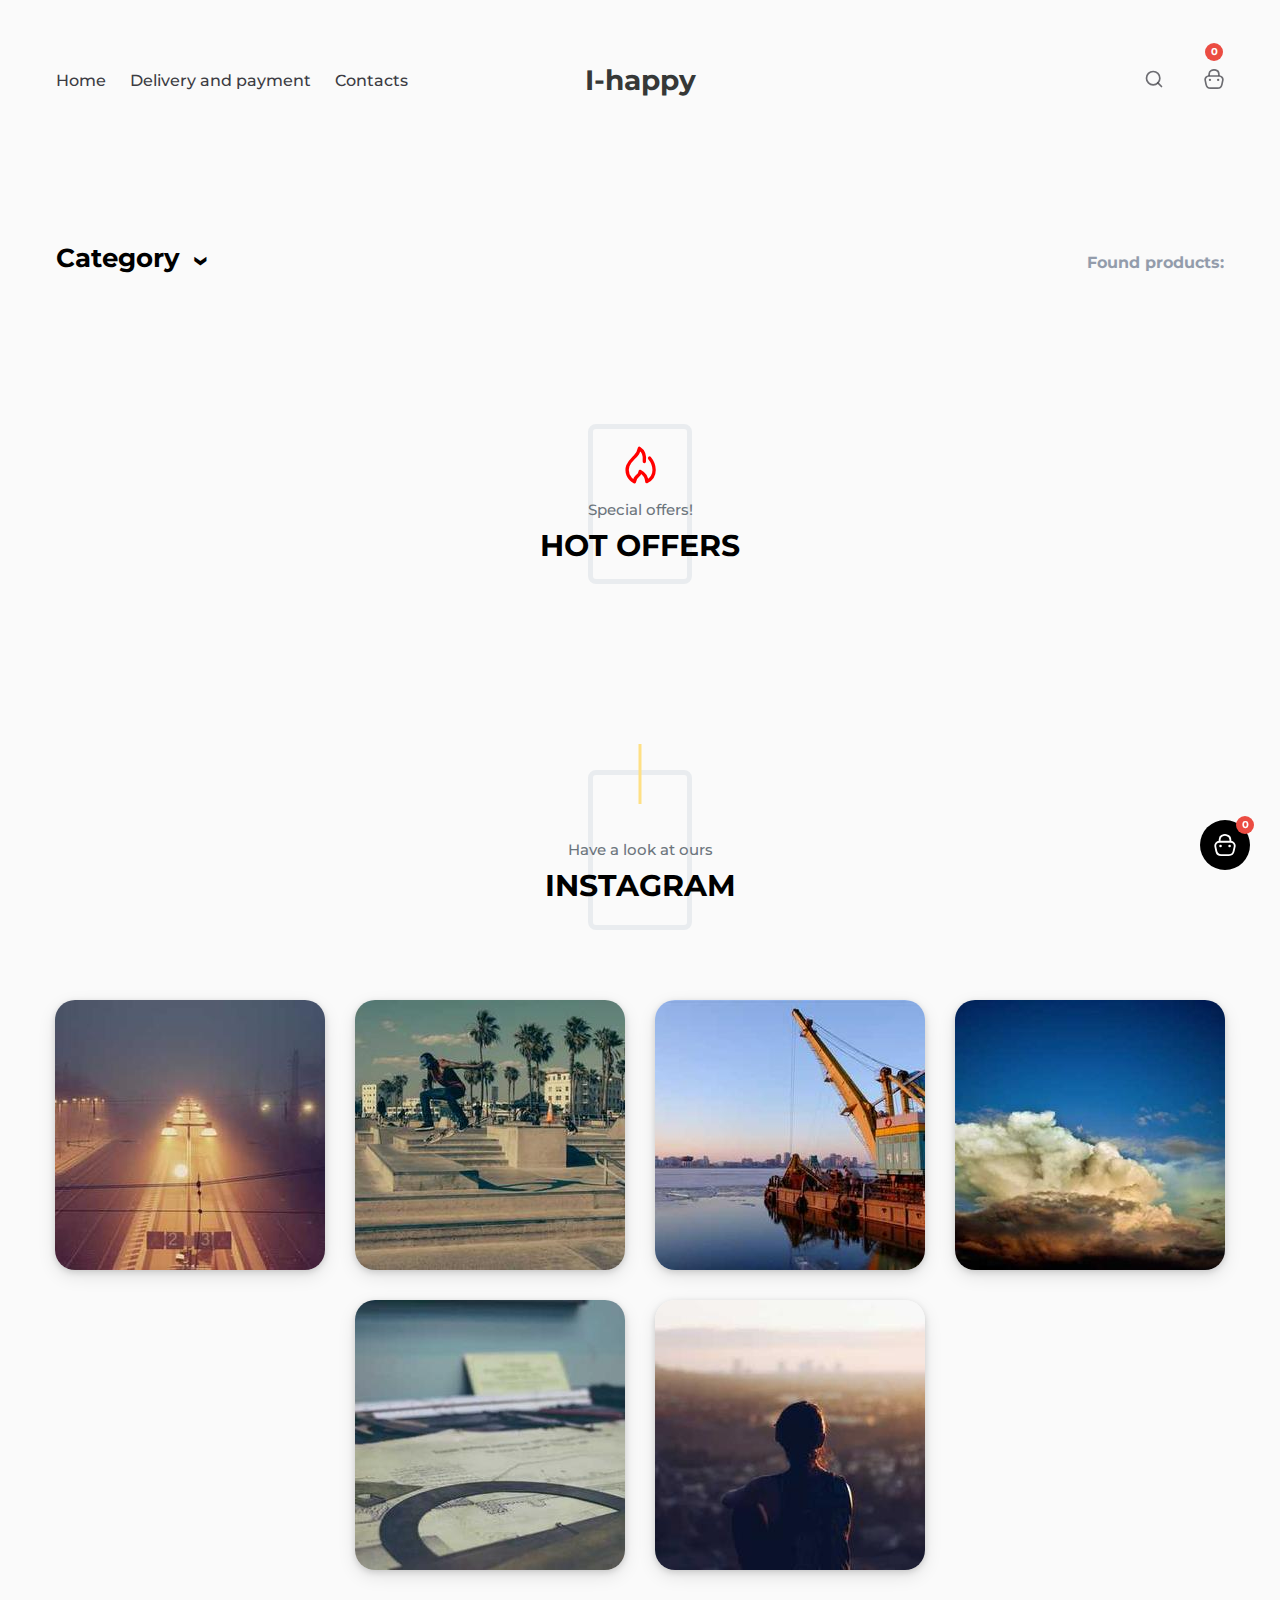
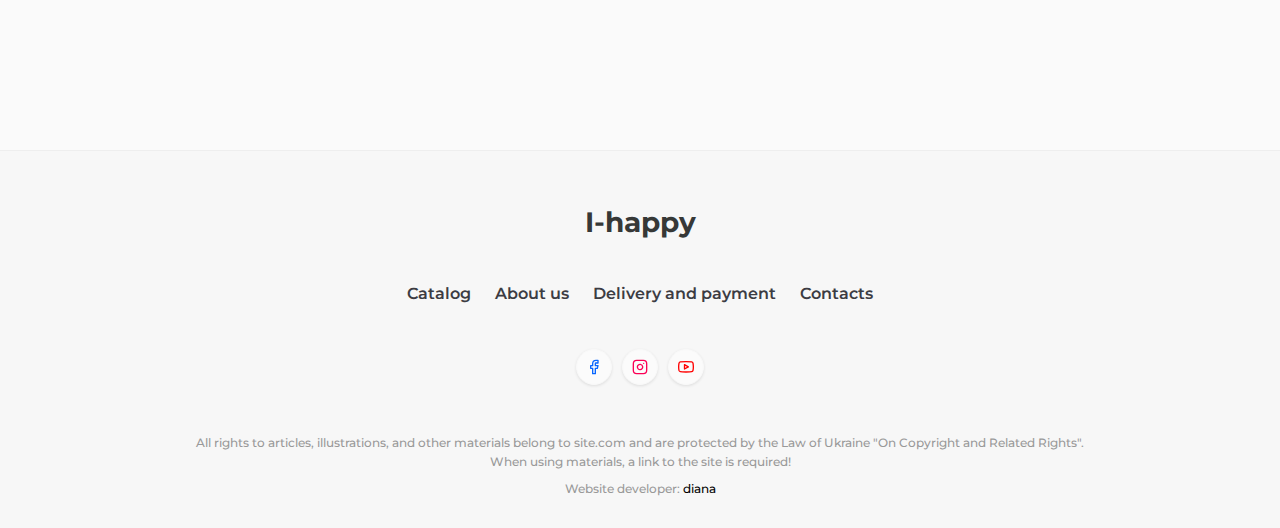
<file: index.html>
<!DOCTYPE html>
<html lang="en">

<head>
   <meta charset="UTF-8">
   <meta name="viewport" content="width=device-width, initial-scale=1.0">
   <title>Apple store</title>

   <link rel="apple-touch-icon" sizes="180x180" href="img/favicon/apple-touch-icon.png">
   <link rel="icon" type="image/png" sizes="32x32" href="img/favicon/favicon-32x32.png">
   <link rel="icon" type="image/png" sizes="16x16" href="img/favicon/favicon-16x16.png">
   <link rel="manifest" href="img/favicon/site.webmanifest">
   <link rel="shortcut icon" href="img/favicon/favicon.ico">
   <meta name="msapplication-TileColor" content="#da532c">
   <meta name="msapplication-config" content="img/favicon/browserconfig.xml">
   <meta name="theme-color" content="#ffffff">

   <link rel="stylesheet" href="css/normalize.css">
   <link rel="stylesheet" href="css/style.css">
</head>

<body>

   <svg xmlns="http://www.w3.org/2000/svg" style="display: none;">
      <symbol id="icon-cart-bag" viewBox="0 0 24 24" fill="none" stroke="currentColor" stroke-width="2"
         stroke-linecap="round" stroke-linejoin="round">
         <path
            d="M6.08,7.63l.1-1.79a4.61,4.61,0,0,1,2.52-4A6.81,6.81,0,0,1,12,1a7.28,7.28,0,0,1,2.35.38,4.84,4.84,0,0,1,3.47,4.48l.11,1.7" />
         <path
            d="M16.25,23H7.77a5.34,5.34,0,0,1-5.22-4.21L1.47,13.73A4.38,4.38,0,0,1,5.76,8.42H18.23a4.4,4.4,0,0,1,4.3,5.32l-1.08,5A5.31,5.31,0,0,1,16.25,23Z" />
         <line x1="16.99" y1="13.13" x2="17" y2="13.13" stroke-width="2.8" />
         <line x1="7.14" y1="13.13" x2="7.15" y2="13.13" stroke-width="2.8" />
      </symbol>
      <symbol id="icon-cart-add" viewBox="0 0 48 48" fill="none" stroke="currentColor" stroke-width="3.5"
         stroke-linecap="round" stroke-linejoin="round">
         <path
            d="M4.29,3.71h1a6.72,6.72,0,0,1,6.54,5.18L16.29,28a6.7,6.7,0,0,0,6.53,5.18H36.46A6.72,6.72,0,0,0,43,28l2-8.34" />
         <path d="M18.63,45.73A3.76,3.76,0,1,0,19,38.21h-.32a3.76,3.76,0,0,0,0,7.52Z" />
         <path d="M39.61,45.73a3.76,3.76,0,0,0,.32-7.52h-.32a3.76,3.76,0,0,0,0,7.52Z" />
         <path d="M35.86,14a16,16,0,0,1-6.59,6.59A15.92,15.92,0,0,1,22.68,14" stroke-width="1.6" />
         <path d="M29.26,3.71V20.5" stroke-width="1.6" />
      </symbol>
      <symbol id="icon-close" viewBox="0 0 24 24" fill="none" stroke="currentColor" stroke-width="2"
         stroke-linecap="round" stroke-linejoin="round">
         <line x1="18" y1="6" x2="6" y2="18"></line>
         <line x1="6" y1="6" x2="18" y2="18"></line>
      </symbol>
      <symbol id="icon-search" viewBox="0 0 24 24" fill="none" stroke="currentColor" stroke-width="2"
         stroke-linecap="round" stroke-linejoin="round">
         <circle cx="11" cy="11" r="8"></circle>
         <line x1="21" y1="21" x2="16.65" y2="16.65"></line>
      </symbol>
      <symbol id="icon-heart" viewBox="0 0 24 24" fill="none" stroke="currentColor" stroke-width="2"
         stroke-linecap="round" stroke-linejoin="round">
         <path
            d="M20.84 4.61a5.5 5.5 0 0 0-7.78 0L12 5.67l-1.06-1.06a5.5 5.5 0 0 0-7.78 7.78l1.06 1.06L12 21.23l7.78-7.78 1.06-1.06a5.5 5.5 0 0 0 0-7.78z">
         </path>
      </symbol>
      <symbol id="icon-facebook" viewBox="0 0 24 24" fill="none" stroke="currentColor" stroke-width="2"
         stroke-linecap="round" stroke-linejoin="round">
         <path d="M18 2h-3a5 5 0 0 0-5 5v3H7v4h3v8h4v-8h3l1-4h-4V7a1 1 0 0 1 1-1h3z"></path>
      </symbol>
      <symbol id="icon-youtube" viewBox="0 0 24 24" fill="none" stroke="currentColor" stroke-width="2"
         stroke-linecap="round" stroke-linejoin="round">
         <path
            d="M22.54 6.42a2.78 2.78 0 0 0-1.94-2C18.88 4 12 4 12 4s-6.88 0-8.6.46a2.78 2.78 0 0 0-1.94 2A29 29 0 0 0 1 11.75a29 29 0 0 0 .46 5.33A2.78 2.78 0 0 0 3.4 19c1.72.46 8.6.46 8.6.46s6.88 0 8.6-.46a2.78 2.78 0 0 0 1.94-2 29 29 0 0 0 .46-5.25 29 29 0 0 0-.46-5.33z">
         </path>
         <polygon points="9.75 15.02 15.5 11.75 9.75 8.48 9.75 15.02"></polygon>
      </symbol>
      <symbol id="icon-instagram" viewBox="0 0 24 24" fill="none" stroke="currentColor" stroke-width="2"
         stroke-linecap="round" stroke-linejoin="round">
         <rect x="2" y="2" width="20" height="20" rx="5" ry="5"></rect>
         <path d="M16 11.37A4 4 0 1 1 12.63 8 4 4 0 0 1 16 11.37z"></path>
         <line x1="17.5" y1="6.5" x2="17.51" y2="6.5"></line>
      </symbol>
      <symbol id="icon-fire" viewBox="0 0 24 24" fill="none" stroke="currentColor" stroke-width="2"
         stroke-linecap="round" stroke-linejoin="round">
         <path
            d="M14.59,9.9c.37-3-.23-6.18-2.95-7.9A8.36,8.36,0,0,1,8.9,7c-1.59,1.6-3.23,3-4.2,5.53-1.28,3.67.26,7.42,4,9.51a4.86,4.86,0,0,1,1.86-3.51,4.17,4.17,0,0,0,1.55-2.69,7.41,7.41,0,0,1,4,6.15c6.4-3.4,4.68-10.49,1.63-14.11">
         </path>
      </symbol>
   </svg>

   <div class="navigation">
      <div class="container">
         <div class="navigation__hold">
            <div class="navigation__left">
               <ul class="menu navigation__item-list">
                  <li class="menu__li navigation__item">
                     <a href="index.html" class="menu__link link-hover">Home</a>
                  </li>
                  <li class="menu__li navigation__item">
                     <a href="delivery.html" class="menu__link link-hover">Delivery and payment</a>
                  </li>
                  <li class="menu__li navigation__item">
                     <a href="contacts.html" class="menu__link link-hover">Contacts</a>
                  </li>
               </ul>
            </div>
            <div class="navigation__middle">
               <a href="index.html" class="logo">I-happy</a>
            </div>
            <div class="navigation__right">
               <ul class="navigation__item-list">
                  <li class="navigation__item">
                     <a href="search.html" class="navigation__item-link">
                        <svg class='icon icon-search'>
                           <use xlink:href='#icon-search'></use>
                        </svg>
                     </a>
                  </li>
                  <li class="navigation__item">
                     <a href="order.html" class="navigation__item-link">
                        <span class="cart-added-summ js-cart-added-summ show"></span>
                        <svg class='icon icon-cart-bag'>
                           <use xlink:href='#icon-cart-bag'></use>
                        </svg>
                     </a>
                  </li>
               </ul>
            </div>
         </div>
      </div>
   </div>

   <div class="catalog" id="catalog">
      <div class="container">
         <div class="catalog__header">
            <div class="catalog__select-category dropdown">
               <h3 class="dropdown-btn">Category</h3>
               <div class="dropdown-content" id="js-category">
               </div>
            </div>
            <h3 class="catalog__products-summ">Found products: <span id="count-products"></span></h3>
         </div>
         <div class="catalog__content js-catalog-cards" id="catalog-cards">
         </div>
      </div>
   </div>
   <div class="hot-offers">
      <div class="container">
         <h2 class="hot-offers__title title-square">
            <span class="title-square__icon"><svg class='icon icon-fire'>
                  <use xlink:href='#icon-fire'></use>
               </svg></span>
            <span class="title-square__small">Special offers!</span>
            <span class="title-square__main">Hot offers</span>
         </h2>
         <div class="hot-offers__cards js-hotoffers js-catalog-cards">
         </div>
      </div>
   </div>
   <div class="gallery">
      <div class="container-fill">
         <h2 class="gallery__title title-square">
            <span class="title-square__small">Have a look at ours</span>
            <span class="title-square__main">Instagram</span>
         </h2>
         <div class="gallery__items">
            <div class="gallery__item">
               <a href="#" class="gallery__item-hover-box">
                  <span class="gallery__item-hash-tag link-hover">#instagram-link</span>
               </a>
               <img src="img/gallery-1.jpg" alt="" class="gallery__item-img">
            </div>
            <div class="gallery__item">
               <a href="#" class="gallery__item-hover-box">
                  <span class="gallery__item-hash-tag link-hover">#instagram-link</span>
               </a>
               <img src="img/gallery-2.jpg" alt="" class="gallery__item-img">
            </div>
            <div class="gallery__item">
               <a href="#" class="gallery__item-hover-box">
                  <span class="gallery__item-hash-tag link-hover">#instagram-link</span>
               </a>
               <img src="img/gallery-3.jpg" alt="" class="gallery__item-img">
            </div>
            <div class="gallery__item">
               <a href="#" class="gallery__item-hover-box">
                  <span class="gallery__item-hash-tag link-hover">#instagram-link</span>
               </a>
               <img src="img/gallery-4.jpg" alt="" class="gallery__item-img">
            </div>
            <div class="gallery__item">
               <a href="#" class="gallery__item-hover-box">
                  <span class="gallery__item-hash-tag link-hover">#instagram-link</span>
               </a>
               <img src="img/gallery-5.jpg" alt="" class="gallery__item-img">
            </div>
            <div class="gallery__item">
               <a href="#" class="gallery__item-hover-box">
                  <span class="gallery__item-hash-tag link-hover">#instagram-link</span>
               </a>
               <img src="img/gallery-6.jpg" alt="" class="gallery__item-img">
            </div>
         </div>
      </div>
   </div>
   <div class="footer">
      <div class="container">
         <a href="index.html" class="logo">I-happy</a>
         <ul class="navbar-nav menu">
            <li class="nav-item menu__li">
               <a class="nav-link menu__link link-hover" href="index.html#catalog">Catalog</a>
            </li>
            <li class="nav-item menu__li">
               <a class="nav-link menu__link link-hover" href="about.html">About us</a>
            </li>
            <li class="nav-item menu__li">
               <a class="nav-link menu__link link-hover" href="delivery.html">Delivery and payment</a>
            </li>
            <li class="nav-item menu__li">
               <a class="nav-link menu__link link-hover" href="contacts.html">Contacts</a>
            </li>
         </ul>
         <div class="footer__social">
            <div class="social">
               <a href="https://facebook.com/" rel="nofollow" target="_blank" class="social__item facebook"><svg
                     class='icon icon-facebook'>
                     <use xlink:href='#icon-facebook'></use>
                  </svg></a>
               <a href="https://www.instagram.com/" rel="nofollow" target="_blank" class="social__item instagram"><svg
                     class='icon icon-instagram'>
                     <use xlink:href='#icon-instagram'></use>
                  </svg></a>
               <a href="https://www.youtube.com/" rel="nofollow" target="_blank" class="social__item youtube"><svg
                     class='icon icon-youtube'>
                     <use xlink:href='#icon-youtube'></use>
                  </svg></a>
            </div>
         </div>
         <p class="footer__copyright">
            <span>All rights to articles, illustrations, and other materials belong to site.com and are protected by the
               Law of Ukraine
               "On Copyright and Related Rights". <br> When using materials, a link to the site is required!</span>
            <span class="footer__developer">Website developer: <a href="#" target="_blank">diana</a></span>
         </p>
      </div>
   </div>
   <div class="cart-added-list">
      <button class="cart-added-list__btn" id="js-cart-added-btn">
         <span class="cart-added-summ js-cart-added-summ show"></span>
         <svg class='icon icon-cart-bag'>
            <use xlink:href='#icon-cart-bag'></use>
         </svg>
      </button>
      <div class="cart-added-list__item-list" id="js-cart-added-list">
         <h2 class="no-result">No products found</h2>
      </div>
   </div>


   <script src="js/script.js"></script>
</body>

</html>
</file>
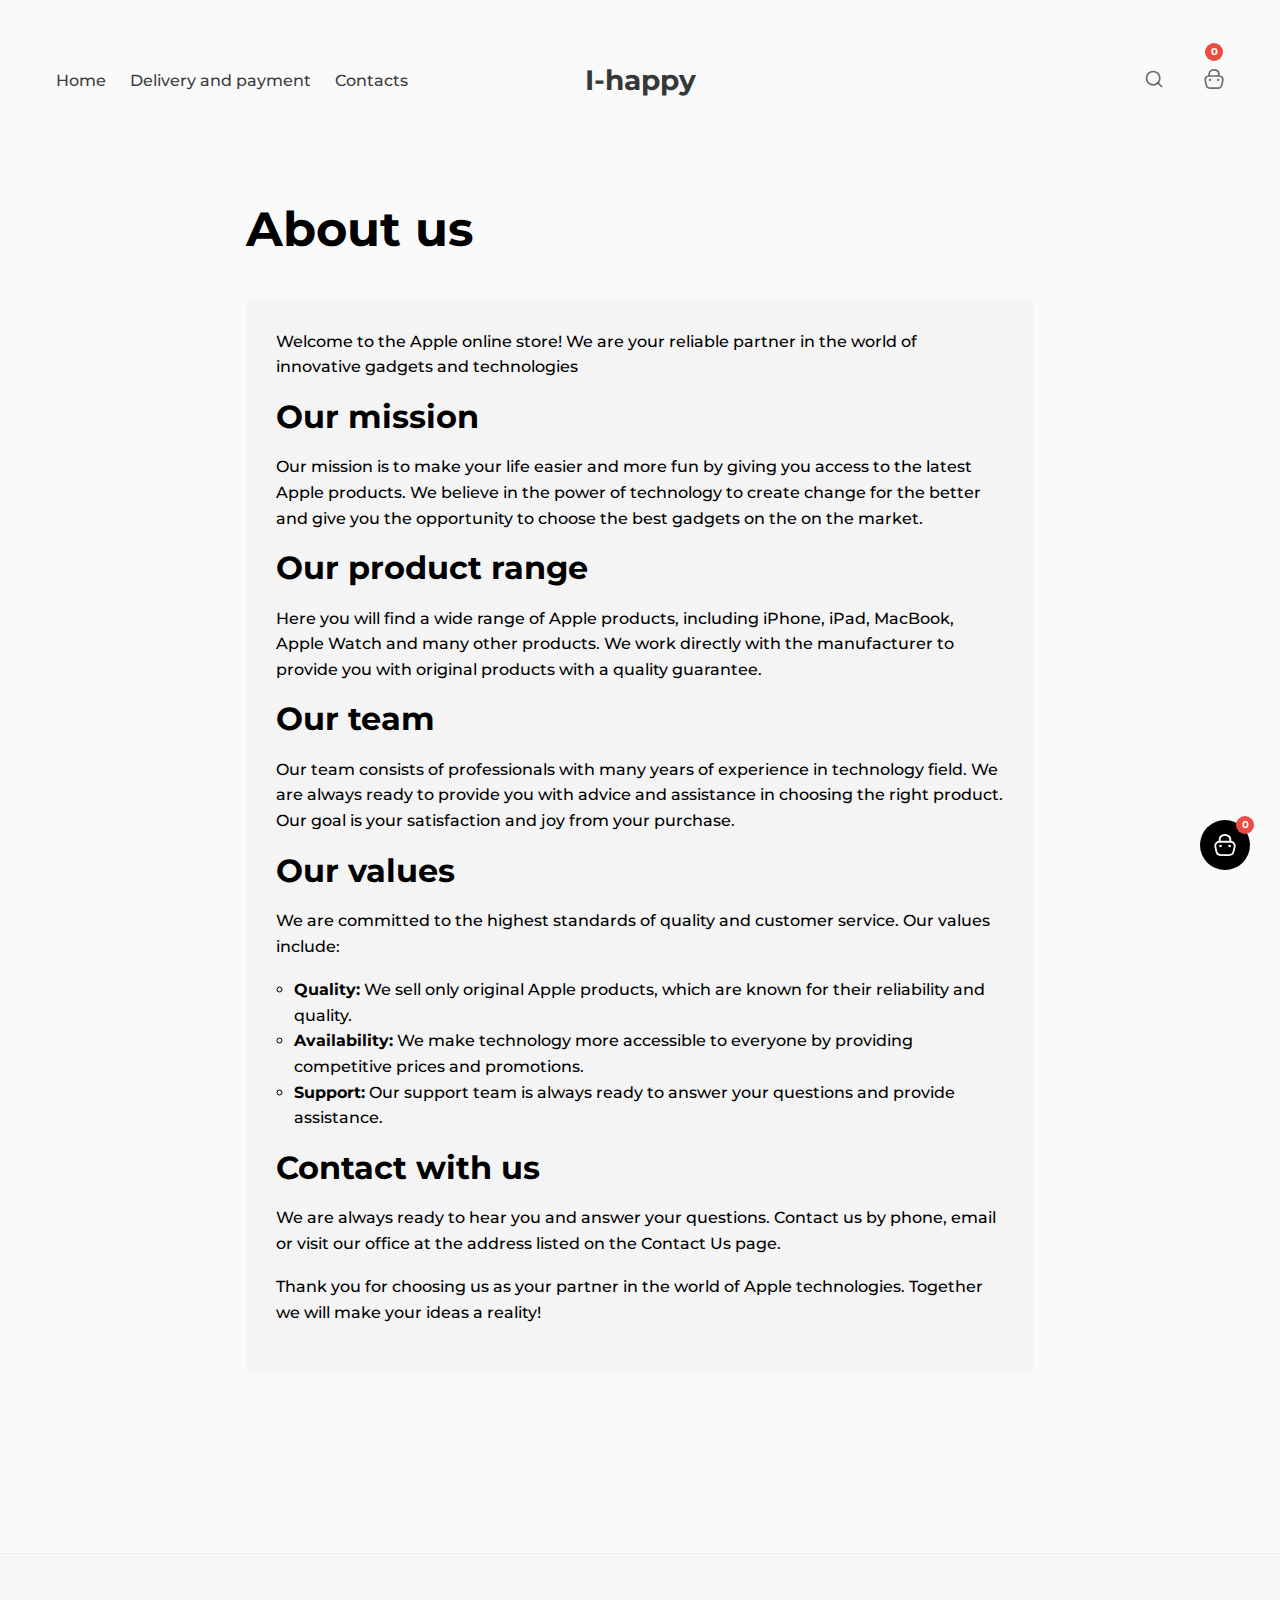
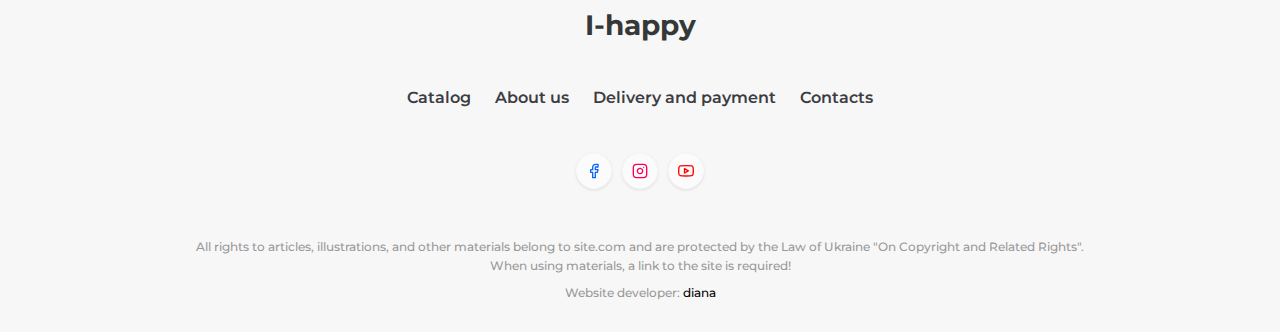
<file: about.html>
<!DOCTYPE html>
<html lang="en">

<head>
   <meta charset="UTF-8">
   <meta name="viewport" content="width=device-width, initial-scale=1.0">
   <title>Магазин техніки apple</title>

   <link rel="apple-touch-icon" sizes="180x180" href="img/favicon/apple-touch-icon.png">
   <link rel="icon" type="image/png" sizes="32x32" href="img/favicon/favicon-32x32.png">
   <link rel="icon" type="image/png" sizes="16x16" href="img/favicon/favicon-16x16.png">
   <link rel="manifest" href="img/favicon/site.webmanifest">
   <link rel="shortcut icon" href="img/favicon/favicon.ico">
   <meta name="msapplication-TileColor" content="#da532c">
   <meta name="msapplication-config" content="img/favicon/browserconfig.xml">
   <meta name="theme-color" content="#ffffff">

   <link rel="stylesheet" href="css/normalize.css">
   <link rel="stylesheet" href="css/style.css">
</head>

<body>

   <svg xmlns="http://www.w3.org/2000/svg" hidden>
      <symbol id="icon-cart-bag" viewBox="0 0 24 24" fill="none" stroke="currentColor" stroke-width="2"
         stroke-linecap="round" stroke-linejoin="round">
         <path
            d="M6.08,7.63l.1-1.79a4.61,4.61,0,0,1,2.52-4A6.81,6.81,0,0,1,12,1a7.28,7.28,0,0,1,2.35.38,4.84,4.84,0,0,1,3.47,4.48l.11,1.7" />
         <path
            d="M16.25,23H7.77a5.34,5.34,0,0,1-5.22-4.21L1.47,13.73A4.38,4.38,0,0,1,5.76,8.42H18.23a4.4,4.4,0,0,1,4.3,5.32l-1.08,5A5.31,5.31,0,0,1,16.25,23Z" />
         <line x1="16.99" y1="13.13" x2="17" y2="13.13" stroke-width="2.8" />
         <line x1="7.14" y1="13.13" x2="7.15" y2="13.13" stroke-width="2.8" />
      </symbol>
      <symbol id="icon-cart-add" viewBox="0 0 48 48" fill="none" stroke="currentColor" stroke-width="3.5"
         stroke-linecap="round" stroke-linejoin="round">
         <path
            d="M4.29,3.71h1a6.72,6.72,0,0,1,6.54,5.18L16.29,28a6.7,6.7,0,0,0,6.53,5.18H36.46A6.72,6.72,0,0,0,43,28l2-8.34" />
         <path d="M18.63,45.73A3.76,3.76,0,1,0,19,38.21h-.32a3.76,3.76,0,0,0,0,7.52Z" />
         <path d="M39.61,45.73a3.76,3.76,0,0,0,.32-7.52h-.32a3.76,3.76,0,0,0,0,7.52Z" />
         <path d="M35.86,14a16,16,0,0,1-6.59,6.59A15.92,15.92,0,0,1,22.68,14" stroke-width="1.6" />
         <path d="M29.26,3.71V20.5" stroke-width="1.6" />
      </symbol>
      <symbol id="icon-close" viewBox="0 0 24 24" fill="none" stroke="currentColor" stroke-width="2"
         stroke-linecap="round" stroke-linejoin="round">
         <line x1="18" y1="6" x2="6" y2="18"></line>
         <line x1="6" y1="6" x2="18" y2="18"></line>
      </symbol>
      <symbol id="icon-search" viewBox="0 0 24 24" fill="none" stroke="currentColor" stroke-width="2"
         stroke-linecap="round" stroke-linejoin="round">
         <circle cx="11" cy="11" r="8"></circle>
         <line x1="21" y1="21" x2="16.65" y2="16.65"></line>
      </symbol>
      <symbol id="icon-heart" viewBox="0 0 24 24" fill="none" stroke="currentColor" stroke-width="2"
         stroke-linecap="round" stroke-linejoin="round">
         <path
            d="M20.84 4.61a5.5 5.5 0 0 0-7.78 0L12 5.67l-1.06-1.06a5.5 5.5 0 0 0-7.78 7.78l1.06 1.06L12 21.23l7.78-7.78 1.06-1.06a5.5 5.5 0 0 0 0-7.78z">
         </path>
      </symbol>
      <symbol id="icon-facebook" viewBox="0 0 24 24" fill="none" stroke="currentColor" stroke-width="2"
         stroke-linecap="round" stroke-linejoin="round">
         <path d="M18 2h-3a5 5 0 0 0-5 5v3H7v4h3v8h4v-8h3l1-4h-4V7a1 1 0 0 1 1-1h3z"></path>
      </symbol>
      <symbol id="icon-youtube" viewBox="0 0 24 24" fill="none" stroke="currentColor" stroke-width="2"
         stroke-linecap="round" stroke-linejoin="round">
         <path
            d="M22.54 6.42a2.78 2.78 0 0 0-1.94-2C18.88 4 12 4 12 4s-6.88 0-8.6.46a2.78 2.78 0 0 0-1.94 2A29 29 0 0 0 1 11.75a29 29 0 0 0 .46 5.33A2.78 2.78 0 0 0 3.4 19c1.72.46 8.6.46 8.6.46s6.88 0 8.6-.46a2.78 2.78 0 0 0 1.94-2 29 29 0 0 0 .46-5.25 29 29 0 0 0-.46-5.33z">
         </path>
         <polygon points="9.75 15.02 15.5 11.75 9.75 8.48 9.75 15.02"></polygon>
      </symbol>
      <symbol id="icon-instagram" viewBox="0 0 24 24" fill="none" stroke="currentColor" stroke-width="2"
         stroke-linecap="round" stroke-linejoin="round">
         <rect x="2" y="2" width="20" height="20" rx="5" ry="5"></rect>
         <path d="M16 11.37A4 4 0 1 1 12.63 8 4 4 0 0 1 16 11.37z"></path>
         <line x1="17.5" y1="6.5" x2="17.51" y2="6.5"></line>
      </symbol>
      <symbol id="icon-fire" viewBox="0 0 24 24" fill="none" stroke="currentColor" stroke-width="2"
         stroke-linecap="round" stroke-linejoin="round">
         <path
            d="M14.59,9.9c.37-3-.23-6.18-2.95-7.9A8.36,8.36,0,0,1,8.9,7c-1.59,1.6-3.23,3-4.2,5.53-1.28,3.67.26,7.42,4,9.51a4.86,4.86,0,0,1,1.86-3.51,4.17,4.17,0,0,0,1.55-2.69,7.41,7.41,0,0,1,4,6.15c6.4-3.4,4.68-10.49,1.63-14.11">
         </path>
      </symbol>
   </svg>

   <div class="navigation">
      <div class="container">
         <div class="navigation__hold">
            <div class="navigation__left">
               <ul class="menu navigation__item-list">
                  <li class="menu__li navigation__item">
                     <a href="index.html" class="menu__link link-hover">Home</a>
                  </li>
                  <li class="menu__li navigation__item">
                     <a href="delivery.html" class="menu__link link-hover">Delivery and payment</a>
                  </li>
                  <li class="menu__li navigation__item">
                     <a href="contacts.html" class="menu__link link-hover">Contacts</a>
                  </li>
               </ul>
            </div>
            <div class="navigation__middle">
               <a href="index.html" class="logo">I-happy</a>
            </div>
            <div class="navigation__right">
               <ul class="navigation__item-list">
                  <li class="navigation__item">
                     <a href="search.html" class="navigation__item-link">
                        <svg class='icon icon-search'>
                           <use xlink:href='#icon-search'></use>
                        </svg>
                     </a>
                  </li>
                  <li class="navigation__item">
                     <a href="order.html" class="navigation__item-link">
                        <span class="cart-added-summ js-cart-added-summ show"></span>
                        <svg class='icon icon-cart-bag'>
                           <use xlink:href='#icon-cart-bag'></use>
                        </svg>
                     </a>
                  </li>
               </ul>
            </div>
         </div>
      </div>
   </div>
   <div class="article">
      <div class="container">

         <h2 class="article__title">About us</h2>

         <div class="page-content">
            <p>
               Welcome to the Apple online store! We are your reliable partner in the world of innovative gadgets and
               technologies
            </p>

            <h3>Our mission</h3>
            <p>
               Our mission is to make your life easier and more fun by giving you access to the latest Apple products.
               We believe in
               the power of technology to create change for the better and give you the opportunity to choose the best
               gadgets on the
               on the market.
            </p>

            <h3>Our product range</h3>
            <p>
               Here you will find a wide range of Apple products, including iPhone, iPad, MacBook, Apple Watch and many
               other products.
               We work directly with the manufacturer to provide you with original products with a quality guarantee.
            </p>

            <h3>Our team</h3>
            <p>
               Our team consists of professionals with many years of experience in technology field. We are always ready
               to provide you with advice and assistance in choosing the right product. Our goal is your satisfaction
               and joy from
               your purchase.
            </p>

            <h3>Our values</h3>
            <p>We are committed to the highest standards of quality and customer service. Our values include:</p>
            <ul>
               <li><strong>Quality:</strong>
                  We sell only original Apple products, which are known for their reliability and quality.
               </li>
               <li><strong>Availability:</strong>
                  We make technology more accessible to everyone by providing competitive prices and promotions.
               </li>
               <li><strong>Support:</strong>
                  Our support team is always ready to answer your questions and provide assistance.
               </li>
            </ul>

            <h3>Contact with us</h3>
            <p>
               We are always ready to hear you and answer your questions. Contact us by phone, email or visit our office
               at the address listed on the Contact Us page.
            </p>

            <p>
               Thank you for choosing us as your partner in the world of Apple technologies. Together we will make your
               ideas a reality!
            </p>
         </div>


      </div>
   </div>
   <div class="footer">
      <div class="container">
         <a href="index.html" class="logo">I-happy</a>
         <ul class="navbar-nav menu">
            <li class="nav-item menu__li">
               <a class="nav-link menu__link link-hover" href="index.html#catalog">Catalog</a>
            </li>
            <li class="nav-item menu__li">
               <a class="nav-link menu__link link-hover" href="about.html">About us</a>
            </li>
            <li class="nav-item menu__li">
               <a class="nav-link menu__link link-hover" href="delivery.html">Delivery and payment</a>
            </li>
            <li class="nav-item menu__li">
               <a class="nav-link menu__link link-hover" href="contacts.html">Contacts</a>
            </li>
         </ul>
         <div class="footer__social">
            <div class="social">
               <a href="https://facebook.com/" rel="nofollow" target="_blank" class="social__item facebook"><svg
                     class='icon icon-facebook'>
                     <use xlink:href='#icon-facebook'></use>
                  </svg></a>
               <a href="https://www.instagram.com/" rel="nofollow" target="_blank" class="social__item instagram"><svg
                     class='icon icon-instagram'>
                     <use xlink:href='#icon-instagram'></use>
                  </svg></a>
               <a href="https://www.youtube.com/" rel="nofollow" target="_blank" class="social__item youtube"><svg
                     class='icon icon-youtube'>
                     <use xlink:href='#icon-youtube'></use>
                  </svg></a>
            </div>
         </div>
         <p class="footer__copyright">
            <span>All rights to articles, illustrations, and other materials belong to site.com and are protected by the
               Law of Ukraine
               "On Copyright and Related Rights". <br> When using materials, a link to the site is required!</span>
            <span class="footer__developer">Website developer: <a href="#" target="_blank">diana</a></span>
         </p>
      </div>
   </div>
   <div class="cart-added-list">
      <button class="cart-added-list__btn" id="js-cart-added-btn">
         <span class="cart-added-summ js-cart-added-summ show"></span>
         <svg class='icon icon-cart-bag'>
            <use xlink:href='#icon-cart-bag'></use>
         </svg>
      </button>
      <div class="cart-added-list__item-list" id="js-cart-added-list">
      </div>
   </div>

   <script src="js/script.js"></script>
</body>

</html>
</file>
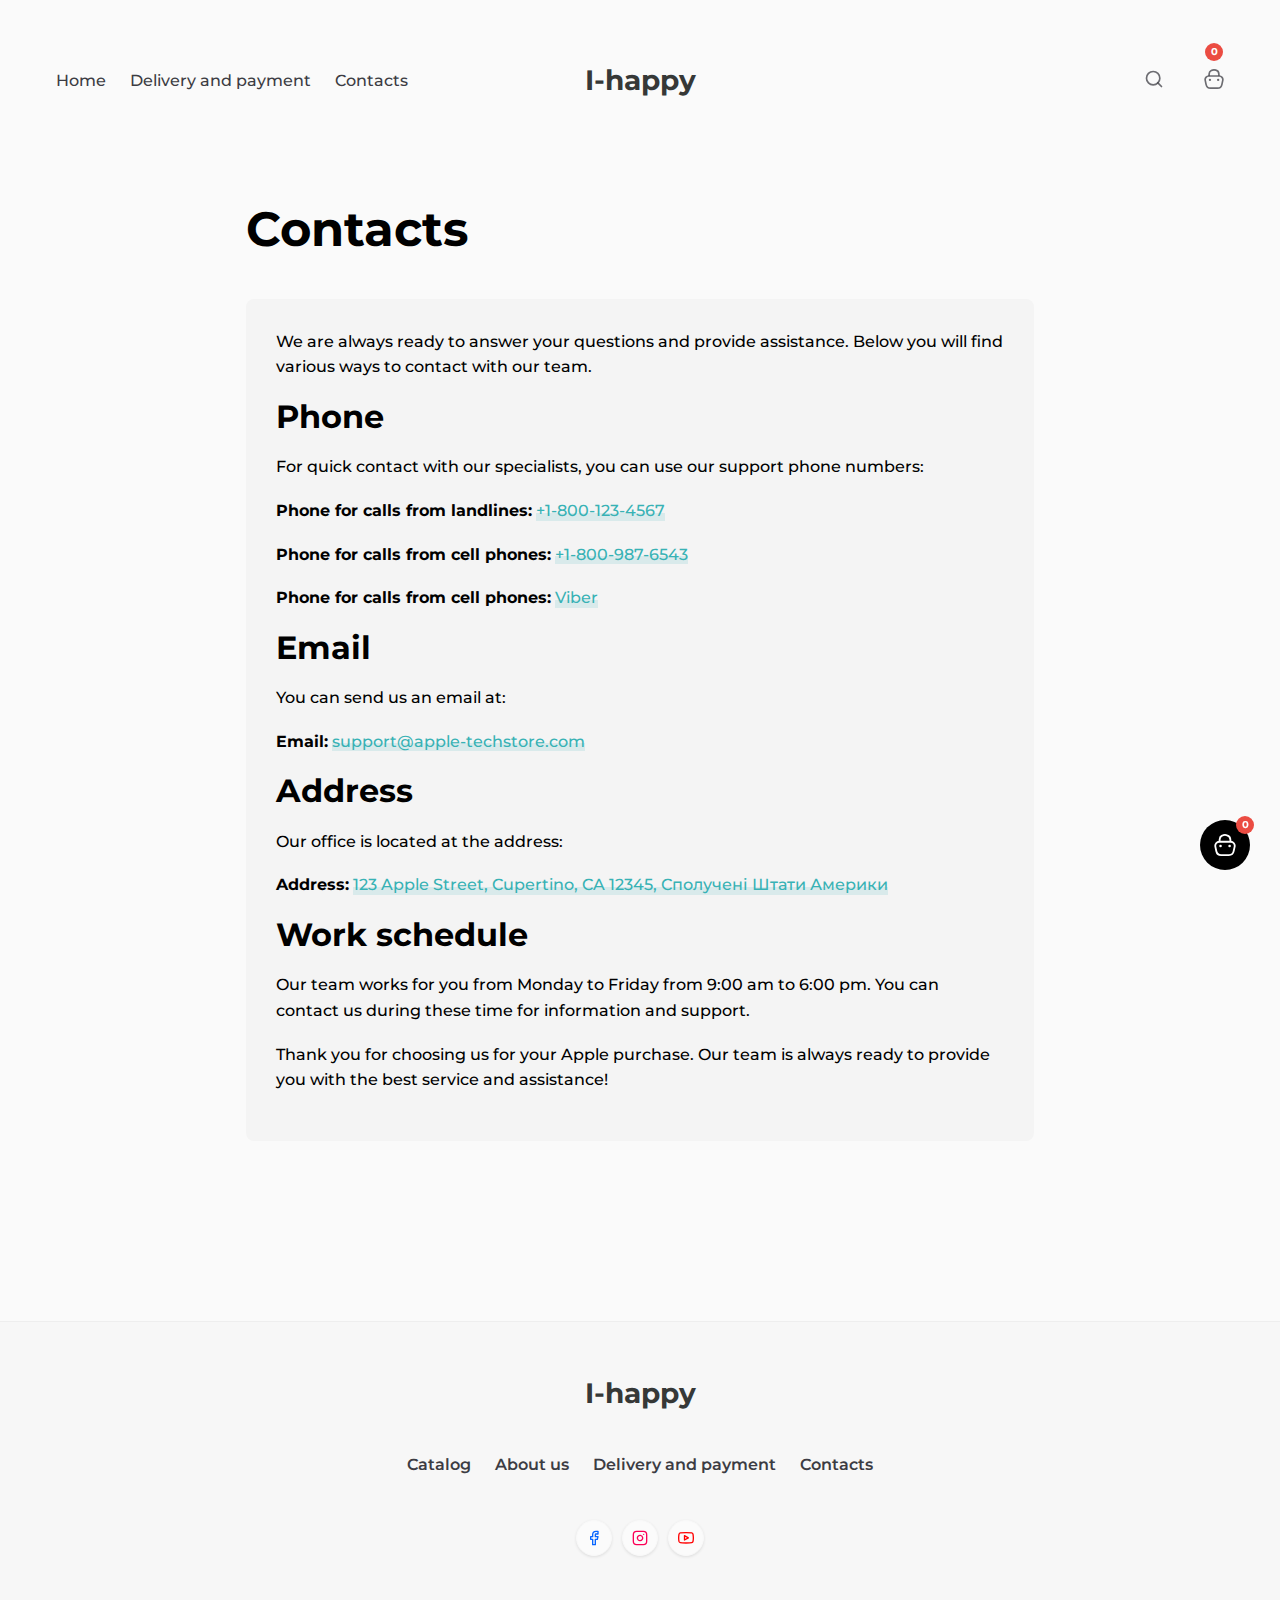
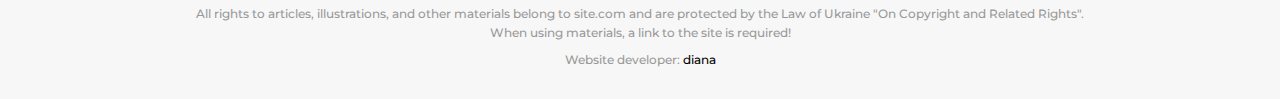
<file: contacts.html>
<!DOCTYPE html>
<html lang="en">

<head>
   <meta charset="UTF-8">
   <meta name="viewport" content="width=device-width, initial-scale=1.0">
   <title>Apple store</title>

   <link rel="apple-touch-icon" sizes="180x180" href="img/favicon/apple-touch-icon.png">
   <link rel="icon" type="image/png" sizes="32x32" href="img/favicon/favicon-32x32.png">
   <link rel="icon" type="image/png" sizes="16x16" href="img/favicon/favicon-16x16.png">
   <link rel="manifest" href="img/favicon/site.webmanifest">
   <link rel="shortcut icon" href="img/favicon/favicon.ico">
   <meta name="msapplication-TileColor" content="#da532c">
   <meta name="msapplication-config" content="img/favicon/browserconfig.xml">
   <meta name="theme-color" content="#ffffff">

   <link rel="stylesheet" href="css/normalize.css">
   <link rel="stylesheet" href="css/style.css">
</head>

<body>

   <svg xmlns="http://www.w3.org/2000/svg" hidden>
      <symbol id="icon-cart-bag" viewBox="0 0 24 24" fill="none" stroke="currentColor" stroke-width="2"
         stroke-linecap="round" stroke-linejoin="round">
         <path
            d="M6.08,7.63l.1-1.79a4.61,4.61,0,0,1,2.52-4A6.81,6.81,0,0,1,12,1a7.28,7.28,0,0,1,2.35.38,4.84,4.84,0,0,1,3.47,4.48l.11,1.7" />
         <path
            d="M16.25,23H7.77a5.34,5.34,0,0,1-5.22-4.21L1.47,13.73A4.38,4.38,0,0,1,5.76,8.42H18.23a4.4,4.4,0,0,1,4.3,5.32l-1.08,5A5.31,5.31,0,0,1,16.25,23Z" />
         <line x1="16.99" y1="13.13" x2="17" y2="13.13" stroke-width="2.8" />
         <line x1="7.14" y1="13.13" x2="7.15" y2="13.13" stroke-width="2.8" />
      </symbol>
      <symbol id="icon-cart-add" viewBox="0 0 48 48" fill="none" stroke="currentColor" stroke-width="3.5"
         stroke-linecap="round" stroke-linejoin="round">
         <path
            d="M4.29,3.71h1a6.72,6.72,0,0,1,6.54,5.18L16.29,28a6.7,6.7,0,0,0,6.53,5.18H36.46A6.72,6.72,0,0,0,43,28l2-8.34" />
         <path d="M18.63,45.73A3.76,3.76,0,1,0,19,38.21h-.32a3.76,3.76,0,0,0,0,7.52Z" />
         <path d="M39.61,45.73a3.76,3.76,0,0,0,.32-7.52h-.32a3.76,3.76,0,0,0,0,7.52Z" />
         <path d="M35.86,14a16,16,0,0,1-6.59,6.59A15.92,15.92,0,0,1,22.68,14" stroke-width="1.6" />
         <path d="M29.26,3.71V20.5" stroke-width="1.6" />
      </symbol>
      <symbol id="icon-close" viewBox="0 0 24 24" fill="none" stroke="currentColor" stroke-width="2"
         stroke-linecap="round" stroke-linejoin="round">
         <line x1="18" y1="6" x2="6" y2="18"></line>
         <line x1="6" y1="6" x2="18" y2="18"></line>
      </symbol>
      <symbol id="icon-search" viewBox="0 0 24 24" fill="none" stroke="currentColor" stroke-width="2"
         stroke-linecap="round" stroke-linejoin="round">
         <circle cx="11" cy="11" r="8"></circle>
         <line x1="21" y1="21" x2="16.65" y2="16.65"></line>
      </symbol>
      <symbol id="icon-heart" viewBox="0 0 24 24" fill="none" stroke="currentColor" stroke-width="2"
         stroke-linecap="round" stroke-linejoin="round">
         <path
            d="M20.84 4.61a5.5 5.5 0 0 0-7.78 0L12 5.67l-1.06-1.06a5.5 5.5 0 0 0-7.78 7.78l1.06 1.06L12 21.23l7.78-7.78 1.06-1.06a5.5 5.5 0 0 0 0-7.78z">
         </path>
      </symbol>
      <symbol id="icon-facebook" viewBox="0 0 24 24" fill="none" stroke="currentColor" stroke-width="2"
         stroke-linecap="round" stroke-linejoin="round">
         <path d="M18 2h-3a5 5 0 0 0-5 5v3H7v4h3v8h4v-8h3l1-4h-4V7a1 1 0 0 1 1-1h3z"></path>
      </symbol>
      <symbol id="icon-youtube" viewBox="0 0 24 24" fill="none" stroke="currentColor" stroke-width="2"
         stroke-linecap="round" stroke-linejoin="round">
         <path
            d="M22.54 6.42a2.78 2.78 0 0 0-1.94-2C18.88 4 12 4 12 4s-6.88 0-8.6.46a2.78 2.78 0 0 0-1.94 2A29 29 0 0 0 1 11.75a29 29 0 0 0 .46 5.33A2.78 2.78 0 0 0 3.4 19c1.72.46 8.6.46 8.6.46s6.88 0 8.6-.46a2.78 2.78 0 0 0 1.94-2 29 29 0 0 0 .46-5.25 29 29 0 0 0-.46-5.33z">
         </path>
         <polygon points="9.75 15.02 15.5 11.75 9.75 8.48 9.75 15.02"></polygon>
      </symbol>
      <symbol id="icon-instagram" viewBox="0 0 24 24" fill="none" stroke="currentColor" stroke-width="2"
         stroke-linecap="round" stroke-linejoin="round">
         <rect x="2" y="2" width="20" height="20" rx="5" ry="5"></rect>
         <path d="M16 11.37A4 4 0 1 1 12.63 8 4 4 0 0 1 16 11.37z"></path>
         <line x1="17.5" y1="6.5" x2="17.51" y2="6.5"></line>
      </symbol>
      <symbol id="icon-fire" viewBox="0 0 24 24" fill="none" stroke="currentColor" stroke-width="2"
         stroke-linecap="round" stroke-linejoin="round">
         <path
            d="M14.59,9.9c.37-3-.23-6.18-2.95-7.9A8.36,8.36,0,0,1,8.9,7c-1.59,1.6-3.23,3-4.2,5.53-1.28,3.67.26,7.42,4,9.51a4.86,4.86,0,0,1,1.86-3.51,4.17,4.17,0,0,0,1.55-2.69,7.41,7.41,0,0,1,4,6.15c6.4-3.4,4.68-10.49,1.63-14.11">
         </path>
      </symbol>
   </svg>

   <div class="navigation">
      <div class="container">
         <div class="navigation__hold">
            <div class="navigation__left">
               <ul class="menu navigation__item-list">
                  <li class="menu__li navigation__item">
                     <a href="index.html" class="menu__link link-hover">Home</a>
                  </li>
                  <li class="menu__li navigation__item">
                     <a href="delivery.html" class="menu__link link-hover">Delivery and payment</a>
                  </li>
                  <li class="menu__li navigation__item">
                     <a href="contacts.html" class="menu__link link-hover">Contacts</a>
                  </li>
               </ul>
            </div>
            <div class="navigation__middle">
               <a href="index.html" class="logo">I-happy</a>
            </div>
            <div class="navigation__right">
               <ul class="navigation__item-list">
                  <li class="navigation__item">
                     <a href="search.html" class="navigation__item-link">
                        <svg class='icon icon-search'>
                           <use xlink:href='#icon-search'></use>
                        </svg>
                     </a>
                  </li>
                  <li class="navigation__item">
                     <a href="order.html" class="navigation__item-link">
                        <span class="cart-added-summ js-cart-added-summ show"></span>
                        <svg class='icon icon-cart-bag'>
                           <use xlink:href='#icon-cart-bag'></use>
                        </svg>
                     </a>
                  </li>
               </ul>
            </div>
         </div>
      </div>
   </div>
   <div class="article">
      <div class="container">
         <h2 class="article__title">Contacts</h2>
         <div class="page-content">
            <p>
               We are always ready to answer your questions and provide assistance. Below you will find various ways to
               contact with our team.
            </p>
            <h3>Phone</h3>
            <p>For quick contact with our specialists, you can use our support phone numbers:</p>
            <p>
               <strong>Phone for calls from landlines:</strong>
               <a href="tel:+18001234567">+1-800-123-4567</a>
            </p>
            <p>
               <strong>Phone for calls from cell phones:</strong>
               <a href="tel:+1800987654">+1-800-987-6543</a>
            </p>
            <p>
               <strong>Phone for calls from cell phones:</strong>
               <a href="viber://chat?number=+1800987654">Viber</a>
            </p>
            <h3>Email</h3>
            <p>You can send us an email at:</p>
            <p>
               <strong>Email:</strong>
               <a href="mailto:support@apple-techstore.com">support@apple-techstore.com</a>
            </p>
            <h3>Address</h3>
            <p>Our office is located at the address:</p>
            <p>
               <strong>Address:</strong>
               <a href="https://maps.app.goo.gl/yjkfnA54JNtYFVKD8">
                  123 Apple Street, Cupertino, CA 12345, Сполучені Штати Америки
               </a>
            </p>
            <h3>Work schedule</h3>
            <p>
               Our team works for you from Monday to Friday from 9:00 am to 6:00 pm. You can contact us during these
               time for information and support.
            </p>
            <p>
               Thank you for choosing us for your Apple purchase. Our team is always ready to provide you with the best
               service and assistance!
            </p>
         </div>
      </div>
   </div>
   <div class="footer">
      <div class="container">
         <a href="index.html" class="logo">I-happy</a>
         <ul class="navbar-nav menu">
            <li class="nav-item menu__li">
               <a class="nav-link menu__link link-hover" href="index.html#catalog">Catalog</a>
            </li>
            <li class="nav-item menu__li">
               <a class="nav-link menu__link link-hover" href="about.html">About us</a>
            </li>
            <li class="nav-item menu__li">
               <a class="nav-link menu__link link-hover" href="delivery.html">Delivery and payment</a>
            </li>
            <li class="nav-item menu__li">
               <a class="nav-link menu__link link-hover" href="contacts.html">Contacts</a>
            </li>
         </ul>
         <div class="footer__social">
            <div class="social">
               <a href="https://facebook.com/" rel="nofollow" target="_blank" class="social__item facebook"><svg
                     class='icon icon-facebook'>
                     <use xlink:href='#icon-facebook'></use>
                  </svg></a>
               <a href="https://www.instagram.com/" rel="nofollow" target="_blank" class="social__item instagram"><svg
                     class='icon icon-instagram'>
                     <use xlink:href='#icon-instagram'></use>
                  </svg></a>
               <a href="https://www.youtube.com/" rel="nofollow" target="_blank" class="social__item youtube"><svg
                     class='icon icon-youtube'>
                     <use xlink:href='#icon-youtube'></use>
                  </svg></a>
            </div>
         </div>
         <p class="footer__copyright">
            <span>All rights to articles, illustrations, and other materials belong to site.com and are protected by the
               Law of Ukraine
               "On Copyright and Related Rights". <br> When using materials, a link to the site is required!</span>
            <span class="footer__developer">Website developer: <a href="#" target="_blank">diana</a></span>
         </p>
      </div>
   </div>

   <div class="cart-added-list">
      <button class="cart-added-list__btn" id="js-cart-added-btn">
         <span class="cart-added-summ js-cart-added-summ show"></span>
         <svg class='icon icon-cart-bag'>
            <use xlink:href='#icon-cart-bag'></use>
         </svg>
      </button>
      <div class="cart-added-list__item-list" id="js-cart-added-list">

      </div>
   </div>


   <script src="js/script.js"></script>
</body>

</html>
</file>
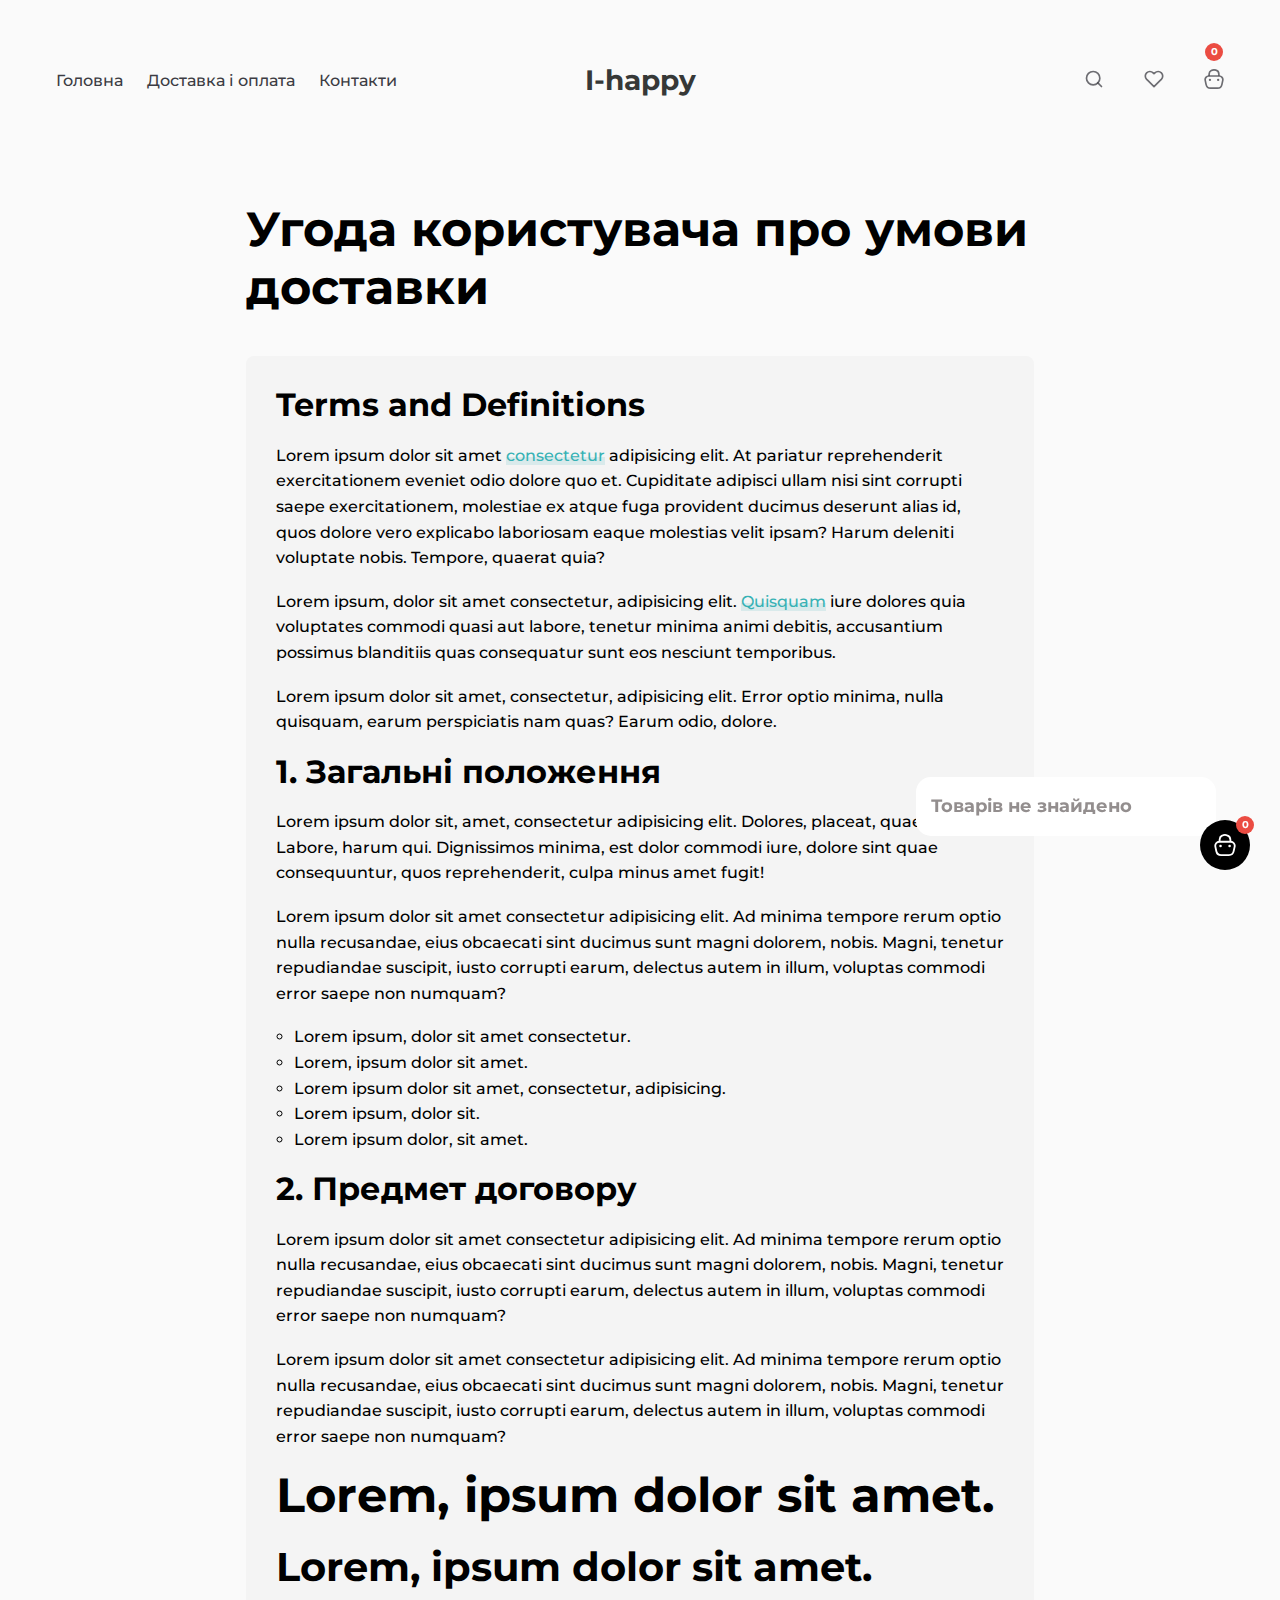
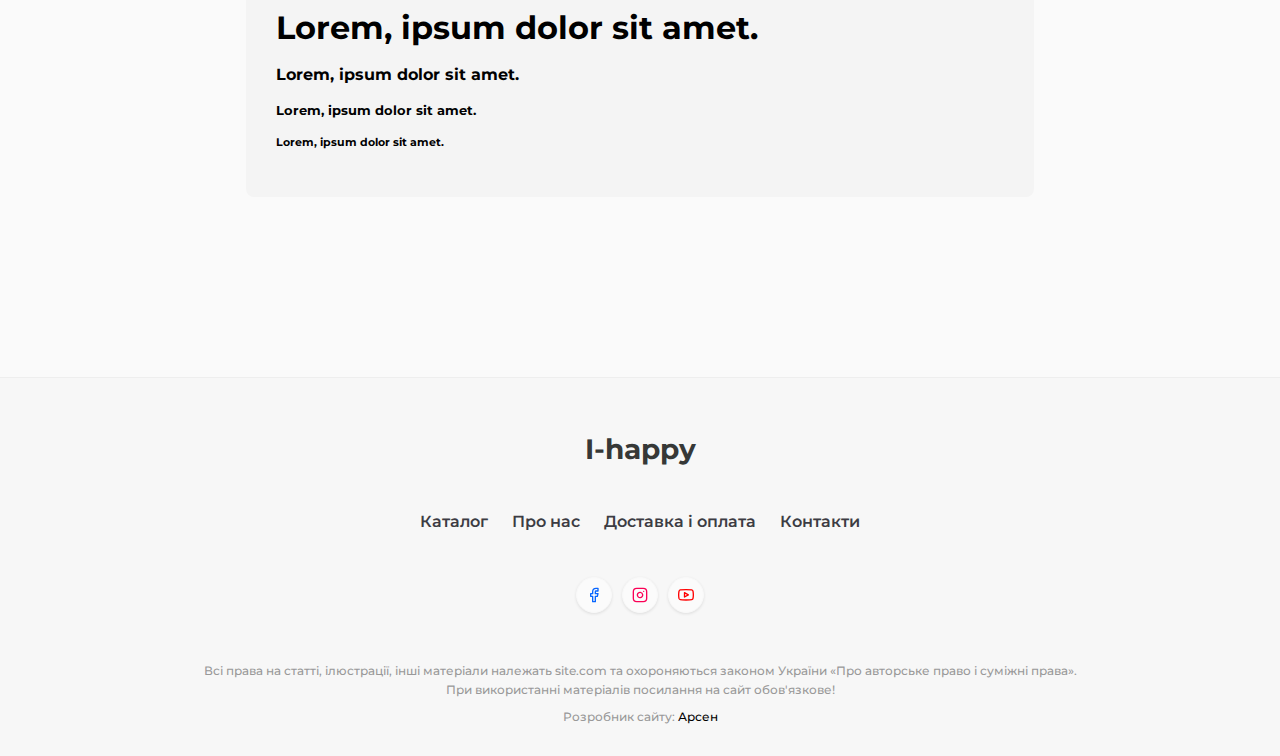
<file: delivery.html>
<!DOCTYPE html>
<html lang="en">
<head>
	<meta charset="UTF-8">
	<meta name="viewport" content="width=device-width, initial-scale=1.0">
	<title>Магазин техніки apple</title>

	<link rel="apple-touch-icon" sizes="180x180" href="img/favicon/apple-touch-icon.png">
	<link rel="icon" type="image/png" sizes="32x32" href="img/favicon/favicon-32x32.png">
	<link rel="icon" type="image/png" sizes="16x16" href="img/favicon/favicon-16x16.png">
	<link rel="manifest" href="img/favicon/site.webmanifest">
	<link rel="shortcut icon" href="img/favicon/favicon.ico">
	<meta name="msapplication-TileColor" content="#da532c">
	<meta name="msapplication-config" content="img/favicon/browserconfig.xml">
	<meta name="theme-color" content="#ffffff">

	<link rel="stylesheet" href="css/normalize.css">
	<link rel="stylesheet" href="css/style.css">
</head>
<body>
	
	<svg xmlns="http://www.w3.org/2000/svg" hidden>
		<symbol id="icon-cart-bag" viewBox="0 0 24 24" fill="none" stroke="currentColor" stroke-width="2" stroke-linecap="round" stroke-linejoin="round"><path d="M6.08,7.63l.1-1.79a4.61,4.61,0,0,1,2.52-4A6.81,6.81,0,0,1,12,1a7.28,7.28,0,0,1,2.35.38,4.84,4.84,0,0,1,3.47,4.48l.11,1.7"/><path d="M16.25,23H7.77a5.34,5.34,0,0,1-5.22-4.21L1.47,13.73A4.38,4.38,0,0,1,5.76,8.42H18.23a4.4,4.4,0,0,1,4.3,5.32l-1.08,5A5.31,5.31,0,0,1,16.25,23Z"/><line x1="16.99" y1="13.13" x2="17" y2="13.13" stroke-width="2.8"/><line x1="7.14" y1="13.13" x2="7.15" y2="13.13" stroke-width="2.8"/></symbol>
		<symbol id="icon-cart-add" viewBox="0 0 48 48" fill="none" stroke="currentColor" stroke-width="3.5" stroke-linecap="round" stroke-linejoin="round"><path d="M4.29,3.71h1a6.72,6.72,0,0,1,6.54,5.18L16.29,28a6.7,6.7,0,0,0,6.53,5.18H36.46A6.72,6.72,0,0,0,43,28l2-8.34"/><path d="M18.63,45.73A3.76,3.76,0,1,0,19,38.21h-.32a3.76,3.76,0,0,0,0,7.52Z"/><path d="M39.61,45.73a3.76,3.76,0,0,0,.32-7.52h-.32a3.76,3.76,0,0,0,0,7.52Z"/><path d="M35.86,14a16,16,0,0,1-6.59,6.59A15.92,15.92,0,0,1,22.68,14" stroke-width="1.6"/><path d="M29.26,3.71V20.5" stroke-width="1.6"/></symbol>
		<symbol id="icon-close" viewBox="0 0 24 24" fill="none" stroke="currentColor" stroke-width="2" stroke-linecap="round" stroke-linejoin="round"><line x1="18" y1="6" x2="6" y2="18"></line><line x1="6" y1="6" x2="18" y2="18"></line></symbol>
		<symbol id="icon-search" viewBox="0 0 24 24" fill="none" stroke="currentColor" stroke-width="2" stroke-linecap="round" stroke-linejoin="round"><circle cx="11" cy="11" r="8"></circle><line x1="21" y1="21" x2="16.65" y2="16.65"></line></symbol>
		<symbol id="icon-heart" viewBox="0 0 24 24" fill="none" stroke="currentColor" stroke-width="2" stroke-linecap="round" stroke-linejoin="round"><path d="M20.84 4.61a5.5 5.5 0 0 0-7.78 0L12 5.67l-1.06-1.06a5.5 5.5 0 0 0-7.78 7.78l1.06 1.06L12 21.23l7.78-7.78 1.06-1.06a5.5 5.5 0 0 0 0-7.78z"></path></symbol>
		<symbol id="icon-facebook" viewBox="0 0 24 24" fill="none" stroke="currentColor" stroke-width="2" stroke-linecap="round" stroke-linejoin="round"><path d="M18 2h-3a5 5 0 0 0-5 5v3H7v4h3v8h4v-8h3l1-4h-4V7a1 1 0 0 1 1-1h3z"></path></symbol>
		<symbol id="icon-youtube" viewBox="0 0 24 24" fill="none" stroke="currentColor" stroke-width="2" stroke-linecap="round" stroke-linejoin="round"><path d="M22.54 6.42a2.78 2.78 0 0 0-1.94-2C18.88 4 12 4 12 4s-6.88 0-8.6.46a2.78 2.78 0 0 0-1.94 2A29 29 0 0 0 1 11.75a29 29 0 0 0 .46 5.33A2.78 2.78 0 0 0 3.4 19c1.72.46 8.6.46 8.6.46s6.88 0 8.6-.46a2.78 2.78 0 0 0 1.94-2 29 29 0 0 0 .46-5.25 29 29 0 0 0-.46-5.33z"></path><polygon points="9.75 15.02 15.5 11.75 9.75 8.48 9.75 15.02"></polygon></symbol>
		<symbol id="icon-instagram" viewBox="0 0 24 24" fill="none" stroke="currentColor" stroke-width="2" stroke-linecap="round" stroke-linejoin="round"><rect x="2" y="2" width="20" height="20" rx="5" ry="5"></rect><path d="M16 11.37A4 4 0 1 1 12.63 8 4 4 0 0 1 16 11.37z"></path><line x1="17.5" y1="6.5" x2="17.51" y2="6.5"></line></symbol>
		<symbol id="icon-fire" viewBox="0 0 24 24" fill="none" stroke="currentColor" stroke-width="2" stroke-linecap="round" stroke-linejoin="round"><path d="M14.59,9.9c.37-3-.23-6.18-2.95-7.9A8.36,8.36,0,0,1,8.9,7c-1.59,1.6-3.23,3-4.2,5.53-1.28,3.67.26,7.42,4,9.51a4.86,4.86,0,0,1,1.86-3.51,4.17,4.17,0,0,0,1.55-2.69,7.41,7.41,0,0,1,4,6.15c6.4-3.4,4.68-10.49,1.63-14.11"></path></symbol>
	</svg>
	
	<div class="navigation">
		<div class="container">
			<div class="navigation__hold">
				<div class="navigation__left">
					<ul class="menu navigation__item-list">
						<li class="menu__li navigation__item">
							<a href="index.html" class="menu__link link-hover">Головна</a>
						</li>
						<li class="menu__li navigation__item">
							<a href="delivery.html" class="menu__link link-hover">Доставка і оплата</a>
						</li>
						<li class="menu__li navigation__item">
							<a href="contacts.html" class="menu__link link-hover">Контакти</a>
						</li>
					</ul>
				</div>
				<div class="navigation__middle">
					<a href="index.html" class="logo">I-happy</a>
				</div>
				<div class="navigation__right">
					<ul class="navigation__item-list">
						<li class="navigation__item">
							<a href="delivery.html" class="navigation__item-link">
								<svg class='icon icon-search'><use xlink:href='#icon-search'></use></svg>
							</a>
						</li>
						<li class="navigation__item">
							<a href="delivery.html" class="navigation__item-link">
								<svg class='icon icon-heart'><use xlink:href='#icon-heart'></use></svg>
							</a>
						</li>
						<li class="navigation__item">
							<a href="delivery.html" class="navigation__item-link">
								<span class="cart-added-summ js-cart-added-summ show">2</span>
								<svg class='icon icon-cart-bag'><use xlink:href='#icon-cart-bag'></use></svg>
							</a>
						</li>
					</ul>
				</div>
			</div>
		</div>        
	</div>
	



	<div class="article">
		<div class="container">

			<h2 class="article__title">Угода користувача про умови доставки</h2>

			<div class="page-content">
				<h3>Terms and Definitions</h3>
				<p>Lorem ipsum dolor sit amet <a href="#">consectetur</a> adipisicing elit. At pariatur reprehenderit exercitationem eveniet odio dolore quo et. Cupiditate adipisci ullam nisi sint corrupti saepe exercitationem, molestiae ex atque fuga provident ducimus deserunt alias id, quos dolore vero explicabo laboriosam eaque molestias velit ipsam? Harum deleniti voluptate nobis. Tempore, quaerat quia?</p>
				<p>Lorem ipsum, dolor sit amet consectetur, adipisicing elit. <a href="#">Quisquam</a> iure dolores quia voluptates commodi quasi aut labore, tenetur minima animi debitis, accusantium possimus blanditiis quas consequatur sunt eos nesciunt temporibus.</p>
				<p>Lorem ipsum dolor sit amet, consectetur, adipisicing elit. Error optio minima, nulla quisquam, earum perspiciatis nam quas? Earum odio, dolore.</p>
				<h3>1. Загальні положення</h3>
				<p>Lorem ipsum dolor sit, amet, consectetur adipisicing elit. Dolores, placeat, quaerat. Labore, harum qui. Dignissimos minima, est dolor commodi iure, dolore sint quae consequuntur, quos reprehenderit, culpa minus amet fugit!</p>
				<p>Lorem ipsum dolor sit amet consectetur adipisicing elit. Ad minima tempore rerum optio nulla recusandae, eius obcaecati sint ducimus sunt magni dolorem, nobis. Magni, tenetur repudiandae suscipit, iusto corrupti earum, delectus autem in illum, voluptas commodi error saepe non numquam?</p>
				<ul>
					<li>Lorem ipsum, dolor sit amet consectetur.</li>
					<li>Lorem, ipsum dolor sit amet.</li>
					<li>Lorem ipsum dolor sit amet, consectetur, adipisicing.</li>
					<li>Lorem ipsum, dolor sit.</li>
					<li>Lorem ipsum dolor, sit amet.</li>
				</ul>
				<h3>2. Предмет договору</h3>
				<p>Lorem ipsum dolor sit amet consectetur adipisicing elit. Ad minima tempore rerum optio nulla recusandae, eius obcaecati sint ducimus sunt magni dolorem, nobis. Magni, tenetur repudiandae suscipit, iusto corrupti earum, delectus autem in illum, voluptas commodi error saepe non numquam?</p>
				<p>Lorem ipsum dolor sit amet consectetur adipisicing elit. Ad minima tempore rerum optio nulla recusandae, eius obcaecati sint ducimus sunt magni dolorem, nobis. Magni, tenetur repudiandae suscipit, iusto corrupti earum, delectus autem in illum, voluptas commodi error saepe non numquam?</p>
				<h1>Lorem, ipsum dolor sit amet.</h1>
				<h2>Lorem, ipsum dolor sit amet.</h2>
				<h3>Lorem, ipsum dolor sit amet.</h3>
				<h4>Lorem, ipsum dolor sit amet.</h4>
				<h5>Lorem, ipsum dolor sit amet.</h5>
				<h6>Lorem, ipsum dolor sit amet.</h6>
			</div>
		</div>
	</div>

	
	

	<div class="footer">
		<div class="container">
			<a href="index.html" class="logo">I-happy</a>

			<ul class="navbar-nav menu">
				<li class="nav-item menu__li">
					<a class="nav-link menu__link link-hover" href="index.html#catalog">Каталог</a>
				</li>
				<li class="nav-item menu__li">
					<a class="nav-link menu__link link-hover" href="about.html">Про нас</a>
				</li>
				<li class="nav-item menu__li">
					<a class="nav-link menu__link link-hover" href="delivery.html">Доставка і оплата</a>
				</li>
				<li class="nav-item menu__li">
					<a class="nav-link menu__link link-hover" href="contacts.html">Контакти</a>
				</li>
			</ul>
	
			<div class="footer__social">
				<div class="social">
					<a href="#" rel="nofollow" target="_blank"class="social__item facebook"><svg class='icon icon-facebook'><use xlink:href='#icon-facebook'></use></svg></a>
					<a href="#" rel="nofollow" target="_blank"class="social__item instagram"><svg class='icon icon-instagram'><use xlink:href='#icon-instagram'></use></svg></a>
					<a href="#" rel="nofollow" target="_blank"class="social__item youtube"><svg class='icon icon-youtube'><use xlink:href='#icon-youtube'></use></svg></a>
				</div>
			</div>
	
			<p class="footer__copyright">
				<span>Всі права на статті, ілюстрації, інші матеріали належать site.com та охороняються законом України «Про авторське право і суміжні права».<br>При використанні матеріалів посилання на сайт обов'язкове!</span>
				<span class="footer__developer">Розробник сайту: <a href="#" target="_blank">Арсен</a></span>
			</p>
		</div>
	</div>


	
	
	
	<div class="cart-added-list">
		<button class="cart-added-list__btn" id="js-cart-added-btn">
			<span class="cart-added-summ js-cart-added-summ show">2</span>
			<svg class='icon icon-cart-bag'><use xlink:href='#icon-cart-bag'></use></svg>
		</button>
		<div class="cart-added-list__item-list show" id="js-cart-added-list">
		
			<div class="cart-added-list__item">
				<button class="cart-added-list__item-btn-delete btn-light"><svg class='icon icon-close'><use xlink:href='#icon-close'></use></svg></button>
				<img src="https://picsum.photos/200/300" alt="" class="cart-added-list__item-img">
				<p class="cart-added-list__item-text-hold">
					<a href="#" class="cart-added-list__item-title-link">Назва товару</a>
					<span class="cart-added-list__item-meta-list">
						<span class="cart-added-list__item-meta">Ціна: 6 999 грн</span>
					</span>
				</p>
				<input type="text" class="cart-added-list__item-count" placeholder="0" value="1">
				<button class="cart-added-list__item-btn-plus btn-light"></button>
				<button class="cart-added-list__item-btn-minus btn-light"></button>
			</div>
		
			
		</div>
	</div>


	<script src="js/script.js"></script>
</body>
</html>
</file>
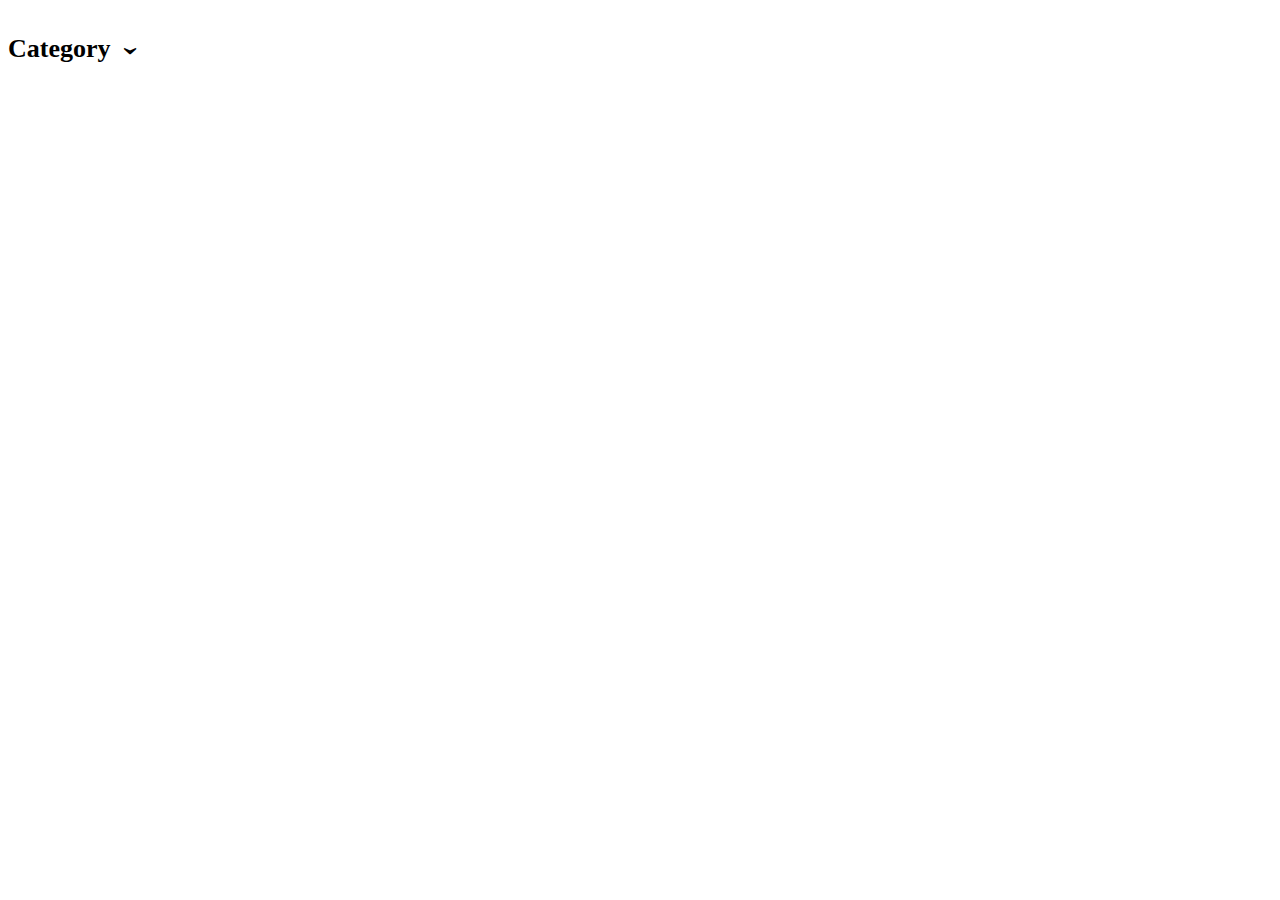
<file: dropdown.html>
<!DOCTYPE html>
<html lang="en">

<head>
   <meta charset="UTF-8">
   <meta name="viewport" content="width=device-width, initial-scale=1.0">
   <title>Document</title>
</head>

<body>


   <style>
      .dropdown {
         --btn-h: 50px;
         position: relative;
         display: inline-flex;
      }

      .dropdown-btn {
         color: #000;
         padding: 0 0;
         border: none;
         cursor: pointer;
         position: relative;
         z-index: 2;
         min-height: var(--btn-h);
         padding-right: 28px;
         display: flex;
         align-items: flex-start;
         font-size: 26px;
      }

      .dropdown-btn::after {
         content: '\203A';
         position: absolute;
         top: -1px;
         right: 0;
         transform: rotate(90deg);
         font-size: 120%;
      }

      .dropdown-content {
         opacity: 0;
         transform: scale(0);
         transition: 0.25s;
         padding: 16px 14px;
         position: absolute;
         top: 58px;
         left: -6px;
         background-color: #ffffff;
         min-width: 160px;
         z-index: 1;
         box-shadow: 0 5px 22px 0 rgba(208, 219, 229, .62), 0 2px 3px 0 rgba(107, 132, 160, .18), 0 5px 5px 0 rgba(237, 239, 242, .36);
         border-radius: 15px;
      }

      .dropdown-content.show {
         opacity: 1;
         transform: scale(100%);
      }

      .dropdown-content .dropdown-item {
         display: block;
         padding: 8px 16px;
         text-decoration: none;
         color: #6C798E;
         transition: 0.3s;
         font-weight: 600;
         font-size: 14px;
         min-width: 200px;
         border-radius: 10px;
      }

      .dropdown-content .dropdown-item:hover {
         background-color: #EBF1FC;
         color: var(--pr);
      }
   </style>

   <div class="catalog__select-category dropdown">
      <h3 class="dropdown-btn">Category</h3>
      <div class="dropdown-content" id="js-category">
         <a href="#" class="dropdown-item">Reset selection</a>
         <a href="1" class="dropdown-item">iphone</a>
         <a href="2" class="dropdown-item">MacBook</a>
         <a href="3" class="dropdown-item">Apple watch</a>
         <a href="4" class="dropdown-item">iPad</a>
         <a href="5" class="dropdown-item">Airpods</a>
         <a href="6" class="dropdown-item">Accessories</a>
      </div>
   </div>

   <script>
      const btn = document.querySelector('.dropdown-btn');
      const content = document.querySelector('.dropdown-content');

      btn.onclick = () => content.classList.toggle('show');
   </script>



</body>

</html>
</file>
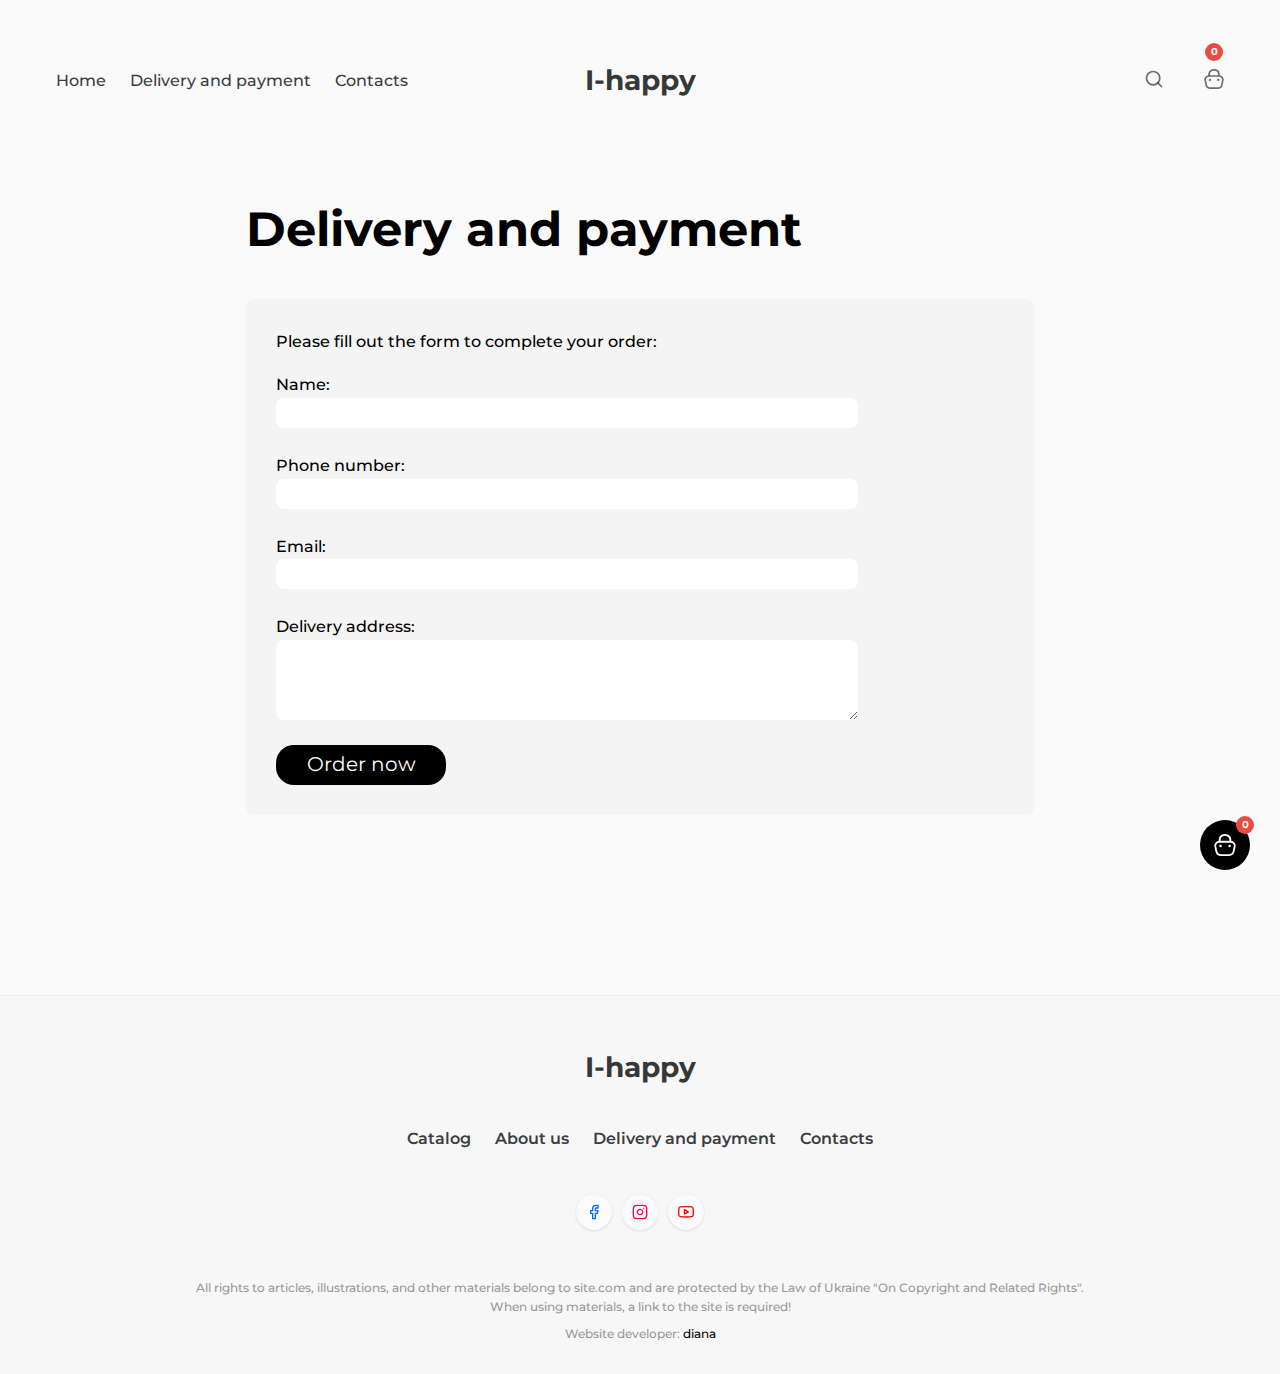
<file: order.html>
<!DOCTYPE html>
<html lang="en">

<head>
   <meta charset="UTF-8">
   <meta name="viewport" content="width=device-width, initial-scale=1.0">
   <title>Apple store</title>

   <link rel="apple-touch-icon" sizes="180x180" href="img/favicon/apple-touch-icon.png">
   <link rel="icon" type="image/png" sizes="32x32" href="img/favicon/favicon-32x32.png">
   <link rel="icon" type="image/png" sizes="16x16" href="img/favicon/favicon-16x16.png">
   <link rel="manifest" href="img/favicon/site.webmanifest">
   <link rel="shortcut icon" href="img/favicon/favicon.ico">
   <meta name="msapplication-TileColor" content="#da532c">
   <meta name="msapplication-config" content="img/favicon/browserconfig.xml">
   <meta name="theme-color" content="#ffffff">

   <link rel="stylesheet" href="css/normalize.css">
   <link rel="stylesheet" href="css/style.css">
</head>

<body>

   <svg xmlns="http://www.w3.org/2000/svg" hidden>
      <symbol id="icon-cart-bag" viewBox="0 0 24 24" fill="none" stroke="currentColor" stroke-width="2"
         stroke-linecap="round" stroke-linejoin="round">
         <path
            d="M6.08,7.63l.1-1.79a4.61,4.61,0,0,1,2.52-4A6.81,6.81,0,0,1,12,1a7.28,7.28,0,0,1,2.35.38,4.84,4.84,0,0,1,3.47,4.48l.11,1.7" />
         <path
            d="M16.25,23H7.77a5.34,5.34,0,0,1-5.22-4.21L1.47,13.73A4.38,4.38,0,0,1,5.76,8.42H18.23a4.4,4.4,0,0,1,4.3,5.32l-1.08,5A5.31,5.31,0,0,1,16.25,23Z" />
         <line x1="16.99" y1="13.13" x2="17" y2="13.13" stroke-width="2.8" />
         <line x1="7.14" y1="13.13" x2="7.15" y2="13.13" stroke-width="2.8" />
      </symbol>
      <symbol id="icon-cart-add" viewBox="0 0 48 48" fill="none" stroke="currentColor" stroke-width="3.5"
         stroke-linecap="round" stroke-linejoin="round">
         <path
            d="M4.29,3.71h1a6.72,6.72,0,0,1,6.54,5.18L16.29,28a6.7,6.7,0,0,0,6.53,5.18H36.46A6.72,6.72,0,0,0,43,28l2-8.34" />
         <path d="M18.63,45.73A3.76,3.76,0,1,0,19,38.21h-.32a3.76,3.76,0,0,0,0,7.52Z" />
         <path d="M39.61,45.73a3.76,3.76,0,0,0,.32-7.52h-.32a3.76,3.76,0,0,0,0,7.52Z" />
         <path d="M35.86,14a16,16,0,0,1-6.59,6.59A15.92,15.92,0,0,1,22.68,14" stroke-width="1.6" />
         <path d="M29.26,3.71V20.5" stroke-width="1.6" />
      </symbol>
      <symbol id="icon-close" viewBox="0 0 24 24" fill="none" stroke="currentColor" stroke-width="2"
         stroke-linecap="round" stroke-linejoin="round">
         <line x1="18" y1="6" x2="6" y2="18"></line>
         <line x1="6" y1="6" x2="18" y2="18"></line>
      </symbol>
      <symbol id="icon-search" viewBox="0 0 24 24" fill="none" stroke="currentColor" stroke-width="2"
         stroke-linecap="round" stroke-linejoin="round">
         <circle cx="11" cy="11" r="8"></circle>
         <line x1="21" y1="21" x2="16.65" y2="16.65"></line>
      </symbol>
      <symbol id="icon-heart" viewBox="0 0 24 24" fill="none" stroke="currentColor" stroke-width="2"
         stroke-linecap="round" stroke-linejoin="round">
         <path
            d="M20.84 4.61a5.5 5.5 0 0 0-7.78 0L12 5.67l-1.06-1.06a5.5 5.5 0 0 0-7.78 7.78l1.06 1.06L12 21.23l7.78-7.78 1.06-1.06a5.5 5.5 0 0 0 0-7.78z">
         </path>
      </symbol>
      <symbol id="icon-facebook" viewBox="0 0 24 24" fill="none" stroke="currentColor" stroke-width="2"
         stroke-linecap="round" stroke-linejoin="round">
         <path d="M18 2h-3a5 5 0 0 0-5 5v3H7v4h3v8h4v-8h3l1-4h-4V7a1 1 0 0 1 1-1h3z"></path>
      </symbol>
      <symbol id="icon-youtube" viewBox="0 0 24 24" fill="none" stroke="currentColor" stroke-width="2"
         stroke-linecap="round" stroke-linejoin="round">
         <path
            d="M22.54 6.42a2.78 2.78 0 0 0-1.94-2C18.88 4 12 4 12 4s-6.88 0-8.6.46a2.78 2.78 0 0 0-1.94 2A29 29 0 0 0 1 11.75a29 29 0 0 0 .46 5.33A2.78 2.78 0 0 0 3.4 19c1.72.46 8.6.46 8.6.46s6.88 0 8.6-.46a2.78 2.78 0 0 0 1.94-2 29 29 0 0 0 .46-5.25 29 29 0 0 0-.46-5.33z">
         </path>
         <polygon points="9.75 15.02 15.5 11.75 9.75 8.48 9.75 15.02"></polygon>
      </symbol>
      <symbol id="icon-instagram" viewBox="0 0 24 24" fill="none" stroke="currentColor" stroke-width="2"
         stroke-linecap="round" stroke-linejoin="round">
         <rect x="2" y="2" width="20" height="20" rx="5" ry="5"></rect>
         <path d="M16 11.37A4 4 0 1 1 12.63 8 4 4 0 0 1 16 11.37z"></path>
         <line x1="17.5" y1="6.5" x2="17.51" y2="6.5"></line>
      </symbol>
      <symbol id="icon-fire" viewBox="0 0 24 24" fill="none" stroke="currentColor" stroke-width="2"
         stroke-linecap="round" stroke-linejoin="round">
         <path
            d="M14.59,9.9c.37-3-.23-6.18-2.95-7.9A8.36,8.36,0,0,1,8.9,7c-1.59,1.6-3.23,3-4.2,5.53-1.28,3.67.26,7.42,4,9.51a4.86,4.86,0,0,1,1.86-3.51,4.17,4.17,0,0,0,1.55-2.69,7.41,7.41,0,0,1,4,6.15c6.4-3.4,4.68-10.49,1.63-14.11">
         </path>
      </symbol>
   </svg>

   <div class="navigation">
      <div class="container">
         <div class="navigation__hold">
            <div class="navigation__left">
               <ul class="menu navigation__item-list">
                  <li class="menu__li navigation__item">
                     <a href="index.html" class="menu__link link-hover">Home</a>
                  </li>
                  <li class="menu__li navigation__item">
                     <a href="delivery.html" class="menu__link link-hover">Delivery and payment</a>
                  </li>
                  <li class="menu__li navigation__item">
                     <a href="contacts.html" class="menu__link link-hover">Contacts</a>
                  </li>
               </ul>
            </div>
            <div class="navigation__middle">
               <a href="index.html" class="logo">I-happy</a>
            </div>
            <div class="navigation__right">
               <ul class="navigation__item-list">
                  <li class="navigation__item">
                     <a href="search.html" class="navigation__item-link">
                        <svg class='icon icon-search'>
                           <use xlink:href='#icon-search'></use>
                        </svg>
                     </a>
                  </li>
                  <li class="navigation__item">
                     <a href="order.html" class="navigation__item-link">
                        <span class="cart-added-summ js-cart-added-summ show"></span>
                        <svg class='icon icon-cart-bag'>
                           <use xlink:href='#icon-cart-bag'></use>
                        </svg>
                     </a>
                  </li>
               </ul>
            </div>
         </div>
      </div>
   </div>
   <div class="article">
      <div class="container">
         <h2 class="article__title article__title-order">Delivery and payment</h2>
         <div class="page-content page-content-order">
            <p>
               Please fill out the form to complete your order:
            </p>
            <form class="order-form">
               <div class="form-group">
                  <label for="name" class="order-text">Name:</label>
                  <input type="text" id="name" name="name" required class="order-input" placeholder="">
               </div>
               <div class="form-group">
                  <label for="phone" class="order-text">Phone number:</label>
                  <input type="tel" id="phone" name="phone" required class="order-input" placeholder="">
               </div>
               <div class="form-group">
                  <label for="phone" class="order-text">Email:</label>
                  <input type="email" id="email" name="email" required class="order-input" placeholder="">
               </div>
               <div class="form-group">
                  <label for="address" class="order-text">Delivery address:</label>
                  <textarea id="address" name="address" rows="4" required class="order-input" placeholder=""></textarea>
               </div>
               <button type="submit" class="order-btn d-flex-center">Order now</button>
            </form>
         </div>
      </div>
   </div>
   <div class="footer">
      <div class="container">
         <a href="index.html" class="logo">I-happy</a>
         <ul class="navbar-nav menu">
            <li class="nav-item menu__li">
               <a class="nav-link menu__link link-hover" href="index.html#catalog">Catalog</a>
            </li>
            <li class="nav-item menu__li">
               <a class="nav-link menu__link link-hover" href="about.html">About us</a>
            </li>
            <li class="nav-item menu__li">
               <a class="nav-link menu__link link-hover" href="delivery.html">Delivery and payment</a>
            </li>
            <li class="nav-item menu__li">
               <a class="nav-link menu__link link-hover" href="contacts.html">Contacts</a>
            </li>
         </ul>
         <div class="footer__social">
            <div class="social">
               <a href="https://facebook.com/" rel="nofollow" target="_blank" class="social__item facebook"><svg
                     class='icon icon-facebook'>
                     <use xlink:href='#icon-facebook'></use>
                  </svg></a>
               <a href="https://www.instagram.com/" rel="nofollow" target="_blank" class="social__item instagram"><svg
                     class='icon icon-instagram'>
                     <use xlink:href='#icon-instagram'></use>
                  </svg></a>
               <a href="https://www.youtube.com/" rel="nofollow" target="_blank" class="social__item youtube"><svg
                     class='icon icon-youtube'>
                     <use xlink:href='#icon-youtube'></use>
                  </svg></a>
            </div>
         </div>
         <p class="footer__copyright">
            <span>All rights to articles, illustrations, and other materials belong to site.com and are protected by the
               Law of Ukraine
               "On Copyright and Related Rights". <br> When using materials, a link to the site is required!</span>
            <span class="footer__developer">Website developer: <a href="#" target="_blank">diana</a></span>
         </p>
      </div>
   </div>


   <div class="cart-added-list">
      <button class="cart-added-list__btn" id="js-cart-added-btn">
         <span class="cart-added-summ js-cart-added-summ show"></span>
         <svg class='icon icon-cart-bag'>
            <use xlink:href='#icon-cart-bag'></use>
         </svg>
      </button>
      <div class="cart-added-list__item-list" id="js-cart-added-list">
      </div>
   </div>


   <script src="js/script.js"></script>
</body>

</html>
</file>
<file: css/style.css>
@import url('https://fonts.googleapis.com/css2?family=Montserrat:wght@300;400;500;600;700;800;900&display=swap');

:root {
   --pr: #0B60E7;
   --pr-rgb: 1, 96, 231;
   --nav-padding: 24px;
   --nav-color: #3c3c43;
   --nav-color-rgb: 60, 60, 67;
   --block-padding: 32px;
}

* {
   box-sizing: border-box;
}

body {
   font-family: 'Montserrat', sans-serif;
   font-size: 16px;
   font-weight: 500;
   line-height: 1.6;
   background-color: #fafafa;
}

a {
   --color: #000;
   --bg: transparent;
   --hover-color: var(--pr);
   --hover-bg: transparent;
   color: var(--color);
   background-color: var(--bg);
   text-decoration: none;
   display: inline-flex;
   transition: .25s;
}

a:hover {
   color: var(--hover-color);
   background-color: var(--hover-bg);
}

ul {
   margin: 0;
   padding: 0;
   list-style: none;
}

svg {
   width: 1em;
   height: 1em;
   position: relative;
}

.no-result {
   display: inline-block;
   margin: 0 auto 70px;
   font-size: 40px;
   font-weight: 700;
   color: #938e8e;
}

.d-flex-center {
   display: flex;
   justify-content: center;
   align-items: center;
}

.container {
   max-width: 1200px;
   margin: 0 auto;
   padding: 0 16px;
}

.container-fill {
   max-width: 1920px;
   margin: 0 auto;
   padding: 0 16px;
}

.logo {
   --color: #363837;
   font-size: 28px;
   font-weight: 700;
   line-height: 1.2;
   transform: scale(1)
}

.logo:hover {
   transform: scale(1.1)
}

.title-square {
   position: relative;
   padding-top: 85px;
   min-height: 176px;
   text-align: center;
   display: flex;
   justify-content: center;
   flex-direction: column;

}

.title-square::before,
.title-square::after {
   content: '';
   z-index: 0;
   position: absolute;
   top: 0;
   left: 50%;
   transform: translate(-50%, 0);
}

.title-square::before {
   top: 26px;
   width: 94px;
   height: 150px;
   border: 5px solid #e9ecef;
   border-radius: 8px;
}

.title-square::after {
   z-index: 1;
   width: 3px;
   height: 60px;
   background-color: #fee085;
}

.title-square .title-square__small {
   z-index: 1;
   font-size: 15px;
   font-weight: 500;
   color: #6c757d;
}

.title-square .title-square__main {
   z-index: 1;
   font-size: 30px;
   text-transform: uppercase;
   font-weight: 700;
}

.dropdown {
   --btn-h: 50px;
   position: relative;
   display: inline-flex;
}

.dropdown-btn {
   color: #000;
   padding: 0 0;
   border: none;
   cursor: pointer;
   position: relative;
   z-index: 2;
   min-height: var(--btn-h);
   padding-right: 28px;
   display: flex;
   align-items: flex-start;
   font-size: 26px;
}

.dropdown-btn::after {
   content: '\203A';
   position: absolute;
   top: -1px;
   right: 0;
   transform: rotate(90deg);
   font-size: 120%;
}

.dropdown-content {
   transition: 0.25s;
   opacity: 1;
   transform: scale(0);
   padding: 16px 14px;
   position: absolute;
   top: 58px;
   left: -6px;
   background-color: #ffffff;
   min-width: 160px;
   z-index: 1;
   box-shadow: 0 5px 22px 0 rgba(208, 219, 229, .62), 0 2px 3px 0 rgba(107, 132, 160, .18), 0 5px 5px 0 rgba(237, 239, 242, .36);
   border-radius: 15px;
}

.dropdown-content.show {
   opacity: 1;
   transform: scale(100%);
}

.dropdown-content .dropdown-item {
   display: block;
   padding: 8px 16px;
   text-decoration: none;
   color: #6C798E;
   transition: 0.3s;
   font-weight: 600;
   font-size: 14px;
   min-width: 200px;
   border-radius: 10px;
}

.dropdown-content .dropdown-item:hover {
   background-color: #EBF1FC;
   color: var(--pr);
}

.article .page-content a,
.link-hover {
   --line-bottom: 0;
   position: relative;
}

.article .page-content a::before,
.link-hover::before {
   content: '';
   position: absolute;
   bottom: var(--line-bottom);
   right: 0;
   width: 0;
   height: 0;
   border-bottom: 1px solid;
   transition: width .25s;
}

.article .page-content a:hover::before,
.link-hover.active::before,
.link-hover:hover::before {
   left: 0;
   width: 100%;
}

/*
 * Навігація
 */
.menu {
   display: flex;
   gap: var(--nav-padding);
}

@media (max-width: 1100px) {
   .menu {
      display: flex;
      flex-direction: column;
      gap: var(--nav-padding);
   }

}

.menu .menu__li {}

.menu .menu__link {
   --line-bottom: -8px;
   --color: var(--nav-color);
   font-size: 16px;
   padding: 0;
}

.navigation {
   padding: calc(var(--block-padding) * 2) 0;
}

.navigation .logo {}

.navigation .navigation__hold {
   display: flex;
   justify-content: space-between;
   align-items: center;
}

@media (max-width: 1100px) {
   .navigation .navigation__hold {
      align-items: baseline;
   }
}

.navigation .navigation__left,
.navigation .navigation__right {
   width: 40%;
}

.navigation .navigation__left {}

.navigation .navigation__middle {
   flex: 1 0 200px;
   text-align: center;
}

.navigation .navigation__right {
   display: flex;
   justify-content: flex-end;
}

.navigation .navigation__right .navigation__item-list {
   margin-right: -20px;
}

.navigation .navigation__item-list {
   display: flex;
}

.navigation .navigation__item {}

.navigation .navigation__item-link {
   --color: rgba(var(--nav-color-rgb), .75);
   padding: 0 calc(var(--nav-padding) / 1.25);
   font-size: 20px;
   min-width: 60px;
   display: flex;
   text-align: center;
   justify-content: center;
   position: relative;
}

.navigation .navigation__item-link:hover {
   transform: scale(1.15)
}

.navigation .navigation__item-link .icon {
   top: -2px;
}

.navigation .navigation__item-link .cart-added-summ {
   top: -28px;
   left: 50%;
   right: initial;
   transform: translate(-50%, 0);
}

/*
 * Каталог товарів
 */
.catalog {
   padding-bottom: var(--block-padding);
}

.catalog .catalog__header {
   gap: 30px;
   display: flex;
   justify-content: space-between;
   align-items: center;
   padding: 50px 0px var(--block-padding);
}

.catalog .catalog__header-search {
   justify-content: center;
   flex-wrap: wrap-reverse;
}

@media (max-width: 450px) {
   .catalog .catalog__header {
      align-items: baseline;
   }
}

.catalog .catalog__products-summ {
   font-size: 16px;
   color: #6C798E;
   opacity: .72;
}

.catalog .catalog__content {
   display: flex;
   justify-content: center;
   flex-wrap: wrap;
   gap: 35px;
}

@media (max-width: 999px) {
   .catalog .catalog__content {
      gap: 25px;
   }
}

.catalog .catalog__content .card-product {
   width: calc(24% - 16px);
}

@media (max-width: 1055px) {
   .catalog .catalog__content .card-product {
      width: 30%;
   }
}

@media (max-width: 776px) {
   .catalog .catalog__content .card-product {
      width: 33%;
   }
}

@media (max-width: 576px) {
   .catalog .catalog__content .card-product {
      width: 76%;
   }
}


.catalog .catalog__bottom {
   text-align: center;
   padding: var(--block-padding) 0 calc(var(--block-padding) * 2);
}

/*
 * Карточка каталогу
 */
/* .card-product {
   --link: #000;
   --hover-link: var(--pr);
   max-width: 360px;
} */

.card-product .card-product__img-hold {}

.card-product .card-product__img {
   max-width: 100%;
   min-width: 360px;
   border-radius: 15px;
}

.card-product .card-product__text-hold {
   display: flex;
   flex-direction: column;
   justify-content: flex-start;
   align-items: flex-start;
   position: relative;
   padding: 18px 50px 0 0;
   margin-bottom: 40px;
}

.card-product .card-product__title-link {
   transition: .25s;
   color: var(--link);
   font-size: 14px;
   font-weight: 600;
   line-height: 1.4;
   padding-bottom: 4px;
   margin-bottom: 4px;
}

.card-product .card-product__title-link:hover {
   color: var(--hover-link);
}

.card-product .card-product__price {
   font-size: 14px;
   color: #6C798E;
   font-weight: 500;
}

.card-product .card-product__price small {
   position: relative;
   margin: 0 4px;
   opacity: .8;
}

.card-product .card-product__price small::before {
   content: '';
   position: absolute;
   top: 48%;
   left: 0px;
   width: 100%;
   height: 0;
   border-bottom: 1px solid;
   opacity: .4;
   transform: rotate(355deg);
}

.card-product .card-product__btn-add {
   color: var(--link);
   transition: .25s;
   position: absolute;
   top: 3px;
   right: 0;
   padding: 14px 12px 14px 14px;
   font-size: 18px;
   line-height: 1;
}

.card-product .card-product__btn-add:hover {
   color: var(--hover-link);
   transform: scale(1.2);
}

.btn-light {
   --size: 28px;
   --color: #7f85a2;
   --bdrs: 10px;
   --bg: #E5E7EC;
   --fz: 14px;
   --icon-top: 0;
   --icon-right: 0;
   --hover-color: #000;
   --hover-bg: #E5E7EC;
   background-color: var(--bg);
   color: var(--color);
   border-radius: var(--bdrs);
   width: var(--size);
   height: var(--size);
   display: inline-flex;
   justify-content: center;
   align-items: center;
   transition: .25s;
   padding: 0;
   font-size: var(--fz);
   border: none;
   outline: none !important;
}

.btn-light:active,
.btn-light:hover {
   color: var(--hover-color);
   background-color: var(--hover-bg);
}

.btn-light:focus {
   box-shadow: 0 0 0 3px rgba(216, 217, 219, 0.5);
}

.btn-light .icon {
   top: var(--icon-top);
   right: var(--icon-right);
}

.cart-added-summ {
   --size: 18px;
   position: absolute;
   top: -5px;
   right: -5px;
   min-width: var(--size);
   min-height: var(--size);
   display: flex;
   justify-content: center;
   align-items: center;
   font-size: 10px;
   font-weight: 700;
   background-color: #EB4C42;
   border-radius: 10px;
   padding: 0 5px;
   color: #fff;
   z-index: 2;
}

/*
 * Карточка товару
 */
.card-product {
   --link: #000;
   --hover-link: #318CE7;
   max-width: 360px;
   padding: 0 15px;
   border: 1px solid #eee;
   background-color: #f7f7f7;
}

.card-product .card-product__img-hold {
   height: 280px;
   overflow: hidden;
}

.card-product .card-product__img {
   max-width: 100%;
   min-width: 200px;
   max-height: 100%;
   border-radius: 15px;
   object-fit: cover;
}

.card-product .card-product__text-hold {
   display: flex;
   flex-direction: column;
   justify-content: flex-start;
   align-items: flex-start;
   position: relative;
   padding: 18px 50px 0 0;
   margin-bottom: 40px;
}

.card-product .card-product__title-link {
   transition: .25s;
   color: var(--link);
   font-size: 16px;
   font-weight: 600;
   padding-bottom: 4px;
   margin-bottom: 4px;
}

.card-product .card-product__title-link:hover {
   color: var(--hover-link);
}

.card-product .card-product__price {
   font-size: 13px;
   color: #6C798E;
   font-weight: 500;
}

.card-product .card-product__price small {
   position: relative;
   margin: 0 4px;
   opacity: .8;
}

.card-product .card-product__price small::before {
   content: '';
   position: absolute;
   top: 48%;
   left: 0px;
   width: 100%;
   height: 0;
   border-bottom: 1px solid;
   opacity: .4;
   transform: rotate(355deg);
}

.card-product .card-product__btn-add {
   color: var(--link);
   transition: .25s;
   position: absolute;
   top: 3px;
   right: 0;
   padding: 14px 8px 14px 14px;
   font-size: 20px;
   line-height: 1;
}

.card-product .card-product__btn-add:hover {
   color: var(--hover-link);
}

/*
 * Блок гарячих пропозиції
 */
.hot-offers {}

.hot-offers .hot-offers__title {
   padding-top: 44px;
}

.hot-offers .hot-offers__title .title-square__icon {
   font-size: 40px;
   line-height: 1;
   padding-bottom: 7px;
   color: #ff0000;

}

.hot-offers .hot-offers__title::after {
   display: none;
}

.hot-offers .hot-offers__cards {
   display: flex;
   flex-wrap: wrap;
   justify-content: center;
   gap: 40px;
   margin-top: 80px;
}

.hot-offers .hot-offers__cards .card-product {
   width: 60%;
}

/*
 * Галерея з соц. мереж
 */
.gallery {
   margin-top: 90px;
}

.gallery .gallery__items {
   display: flex;
   flex-wrap: wrap;
   justify-content: center;
   align-items: center;
   gap: 30px;
   margin: 80px 0 100px;
}

.gallery .gallery__item {
   position: relative;
}

.gallery .gallery__item-hover-box {
   position: absolute;
   top: 0;
   left: 0;
   width: 100%;
   height: 100%;
   background-color: rgba(var(--pr-rgb), 0.35);
   border-radius: 20px;
   display: flex;
   justify-content: center;
   align-items: center;
   transition: .45s;
   font-size: 20px;
   text-shadow: 0 0 15px rgba(254, 254, 254, 0.8);
   color: #fff;
   opacity: 0;
}

.gallery .gallery__item-hover-box:hover {
   opacity: 1;
}

.gallery .gallery__item-hash-tag {}

.gallery .gallery__item-img {
   border-radius: 20px;
   display: block;
   box-shadow: 0 6px 18px 0 rgba(0, 0, 0, 0.1), 0 2px 6px 0 rgba(0, 0, 0, 0.14);
}

/*
 * Список добавлених товарів
 */
.cart-added-list {
   position: fixed;
   z-index: 10;
   bottom: 30px;
   right: 30px;
}

.cart-added-list .cart-added-list__btn,
.cart-added-list .cart-added-list__item-list,
.cart-added-list .cart-added-list__item-btn-plus::before,
.cart-added-list .cart-added-list__item-btn-minus::before,
.cart-added-list .cart-added-list__item-title-link {
   transition: .25s;
}

.cart-added-list .cart-added-list__btn {
   display: flex;
   justify-content: center;
   align-items: center;
   width: 50px;
   height: 50px;
   background-color: #000;
   color: #fff;
   border: 1px solid transparent;
   border-radius: 50%;
   font-size: 22px;
   position: relative;
   z-index: 2;
   outline: none !important;
}

.cart-added-list .cart-added-list__btn:hover {
   background-color: #6C798E;
}

.cart-added-list .cart-added-list__btn:focus {
   box-shadow: 0 0 0 5px rgba(216, 217, 219, 0.5);
}

.cart-added-list .cart-added-list__item-list {
   --item-size: 300px;
   --item-indent: 34px;
   position: absolute;
   bottom: var(--item-indent);
   right: calc(var(--item-size) - (var(--item-size) * 2.5));
   width: var(--item-size);
   background-color: #fff;
   padding: 15px;
   border-radius: 15px;
   max-height: 300px;
   overflow-y: auto;
}

.cart-added-list .cart-added-list__item-list .no-result {
   font-size: 18px;
   text-align: left;
   margin: 0;
}

.cart-added-list .cart-added-list__item-list.show {
   right: var(--item-indent);
}

.hide {
   display: block;
}

.cart-added-list .cart-added-list__item {
   --img-bdrs: 6px;
   --img-size: 80px;
   --bottom-size: 12px;
   --btn-bdrs: 7px;
   --btn-size: 21px;
   gap: 15px;
   min-height: calc(var(--btn-size) * 3);
   display: flex;
   justify-content: flex-start;
   align-items: flex-start;
   position: relative;
   margin-bottom: var(--bottom-size);
   padding-bottom: var(--bottom-size);
   border-bottom: 1px solid #f8f9fa;
}

.cart-added-list .cart-added-list__item:last-child {
   --bottom-size: 0;
   border-bottom: none;
}

.cart-added-list .cart-added-list__item-img {
   max-width: var(--img-size);
   max-height: calc(var(--btn-size) * 3);
   border-radius: var(--img-bdrs);
   display: block;
}

@media (max-width: 576px) {
   .cart-added-list .cart-added-list__item-img {
      max-width: calc(var(--img-size) * 3);
      max-height: calc(var(--btn-size) * 4);
   }
}

.cart-added-list .cart-added-list__item-text-hold {
   margin: 0;
   padding-right: var(--btn-size);
   width: 100%;
}

.cart-added-list .cart-added-list__item-title-link {
   color: #000;
   line-height: 1.18;
   font-size: 14px;
   font-weight: 600;
   display: block;
   white-space: nowrap;
   text-overflow: ellipsis;
   overflow: hidden;
   max-width: 150px;
   margin-bottom: 2px;
}

.cart-added-list .cart-added-list__item-title-link:hover {
   color: #0B60E7;
}

.cart-added-list .cart-added-list__item-meta-list {
   display: flex;
   flex-direction: column;
   justify-content: flex-start;
   align-items: flex-start;
}

.cart-added-list .cart-added-list__item-meta {
   color: #6C798E;
   font-size: 10px;
   font-weight: 500;
}

.cart-added-list .cart-added-list__item-btn-delete,
.cart-added-list .cart-added-list__item-btn-plus,
.cart-added-list .cart-added-list__item-btn-minus {
   --size: var(--btn-size);
   --bdrs: var(--btn-bdrs);
   position: absolute;
}

.cart-added-list .cart-added-list__item-btn-delete {
   --bg: rgb(229 231 236 / 30%);
   --icon-right: 1px;
   --hover-color: #ff4d4d;
   --size: var(--btn-size);
   margin-left: auto;
   margin-right: 0px;
   left: 0px;
   top: 0px;
   border-radius: var(--img-bdrs) 0 var(--btn-bdrs) 0;
   font-size: 10px;
}

@media (max-width: 576px) {
   .cart-added-list .cart-added-list__item-btn-delete {
      --size: calc(var(--btn-size) *1.3);
      left: -8px;
      top: -8px;
      font-size: 20px;
   }
}

.cart-added-list .cart-added-list__item-btn-plus,
.cart-added-list .cart-added-list__item-btn-minus {
   --bg: rgb(229 231 236 / 20%);
   --hover-color: #0B60E7;
   top: 0;
   right: 0;
}

.cart-added-list .cart-added-list__item-btn-minus {
   top: calc(var(--btn-size) * 2);
}

.cart-added-list .cart-added-list__item-btn-plus:hover::before,
.cart-added-list .cart-added-list__item-btn-minus:hover::before {
   opacity: 1;
}

.cart-added-list .cart-added-list__item-btn-minus::before,
.cart-added-list .cart-added-list__item-btn-plus::before {
   content: '';
   width: 100%;
   height: 100%;
   background-repeat: no-repeat;
   background-position: center;
   background-size: 9px;
   opacity: .35;

}

.cart-added-list .cart-added-list__item-btn-minus::before {
   background-image: url("data:image/svg+xml,%3Csvg xmlns='http://www.w3.org/2000/svg' width='34' height='34' viewBox='0 0 24 24' fill='none' stroke='%236a6ff7' stroke-width='3.2' stroke-linecap='round' stroke-linejoin='round'%3E%3Cline x1='5' y1='12' x2='19' y2='12'%3E%3C/line%3E%3C/svg%3E");
}

.cart-added-list .cart-added-list__item-btn-plus::before {
   background-image: url("data:image/svg+xml,%3Csvg xmlns='http://www.w3.org/2000/svg' width='24' height='24' viewBox='0 0 24 24' fill='none' stroke='%236a6ff7' stroke-width='3.2' stroke-linecap='round' stroke-linejoin='round'%3E%3Cline x1='12' y1='5' x2='12' y2='19'%3E%3C/line%3E%3Cline x1='5' y1='12' x2='19' y2='12'%3E%3C/line%3E%3C/svg%3E");
}

.cart-added-list__item-count {
   position: absolute;
   top: var(--btn-size);
   right: 0;
   width: var(--btn-size);
   height: var(--btn-size);
   outline: none;
   border: none;
   font-size: 12px;
   font-weight: 600;
   color: #6C798E;
   text-align: center;
}

/*
 * Кнопки соц мереж
 */
.social {
   display: flex;
   justify-content: center;
   gap: 10px;
}

.social__item {
   --sz: 36px;
   --color: #9398A0;
   --hover-color: #000;
   color: var(--color);
   display: flex;
   justify-content: center;
   align-items: center;
   border: 1px solid #f9f9f9;
   background-color: #fbfbfb;
   border-radius: 50%;
   height: var(--sz);
   width: var(--sz);
   transition: .4s;
   box-shadow: 0 1px 3px 0 rgba(0, 0, 0, .1);
}

.social__item:hover {
   color: var(--hover-color);
}

.social__item.facebook {
   --color: #0866FF;
   --hover-color: #0453d1;
}

.social__item.instagram {
   --color: #FB0056;
   --hover-color: #a7073f;
}

.social__item.youtube {
   --color: #FF0000;
   --hover-color: #d40000;
}

/*
 * Footer
 */
.footer {
   margin-top: 180px;
   padding: 55px 0 30px;
   border-top: 1px solid #eee;
   background-color: #f7f7f7;
   text-align: center;
}

.footer .footer__nav {}

.footer .navbar-nav {
   margin: 42px 0 0;
   justify-content: center;
}

.footer .nav-item {}

.footer .nav-link {
   font-weight: 600;
   font-size: 16px;
}

.footer .footer__social {
   margin: 42px 0 28px;
}

.footer .footer__copyright {
   color: #999;
   font-size: 12px;
   padding-top: 20px;
   margin: 0;
}

.footer .footer__developer {
   display: block;
   padding-top: 8px;
}

/*
 * Cтатична сторінка
 */
.article {}

.article .container {
   max-width: 820px;
}

.article .article__title {
   font-size: 48px;
   font-weight: 700;
   color: #000;
   line-height: 1.2;
}

.article .page-content {
   background-color: #f4f4f4;
   border-radius: 8px;
   padding: 30px;
}

.article .page-content a {
   color: #38b2b5;
}

.article .page-content a::after {
   content: '';
   position: absolute;
   bottom: 3px;
   right: 0;
   width: 100%;
   height: 0;
   opacity: .14;
   border-bottom: 8px solid;
   transition: .25s;
   z-index: 0;
}

.article .page-content a:hover::after {
   opacity: 0;
}

.article .page-content p {
   margin-top: 0;
   margin-bottom: 18px;
}

.article .page-content ul {
   list-style: circle;
   padding-left: 18px;
   margin-bottom: 18px;
}

.article .page-content h1,
.article .page-content h2,
.article .page-content h3,
.article .page-content h4,
.article .page-content h5,
.article .page-content h6 {
   margin-top: 0;
   margin-bottom: 18px;
   font-weight: 700;
   line-height: 1.2;
}

.article .page-content h1 {
   font-size: 48px;
}

.article .page-content h2 {
   font-size: 40px;
}

.article .page-content h3 {
   font-size: 32px;
}

@media (max-width: 542px) {
   .article .page-content h3 {
      font-size: 25px;
   }

}

.input-group {
   --max-width: 100%;
   --input-radius: 8px;
   --input-height: 48px;
   --input-padding: 0 16px;
   --input-padding-icon: 40px;
   --input-border-width: 2px;
   --input-bg: #ffffff;
   --input-color: #0d0c22;
   --input-placeholder: #999;
   --input-shadow-1-color: #ffffff;
   --input-shadow-2-color: #f5f5f5;
   --input-shadow-1-width: 2px;
   --input-shadow-2-width: 5px;
   position: relative;
   max-width: var(--max-width);
}

.input {
   width: 100%;
   height: var(--input-height);
   padding: var(--input-padding);
   padding-left: var(--input-padding-icon);
   border: var(--input-border-width) solid transparent;
   border-radius: var(--input-radius);
   outline: none;
   background-color: var(--input-bg);
   color: var(--input-color);
   box-shadow: 0 0 var(--input-shadow-1-width) var(--input-shadow-1-color), 0 0 0 var(--input-shadow-2-width) var(--input-shadow-2-color);
   transition: .3s ease;
}

.input::placeholder {
   color: var(--input-placeholder);
}

.input-group .icon {
   position: absolute !important;
   top: 50%;
   left: 1rem;
   transform: translate(0, -50%);
   width: 1em;
   height: 1em;
}

/*
 * Сторінка оформлення замовлення
 */
.article .article__title-order {
   font-size: 48px;
}

@media (max-width: 630px) {
   .article .article__title-order {
      font-size: 44px;
   }
}

@media (max-width: 542px) {

   .article .article__title-order,
   .article .article__title {
      font-size: 32px;
   }
}

.page-content {}

.page-content-order {}

.order-form {
   display: flex;
   flex-direction: column;
   row-gap: 25px;
}

.form-group {}

.order-text {}

.order-input {
   display: block;
   border: none;
   outline: none;
   width: 80%;
   height: 30px;
   border-radius: 8px;
   padding: 15px;
}

.order-input:focus::placeholder {}

.form-group textarea {
   height: 80px;
}

.order-btn {
   width: 170px;
   height: 40px;
   background-color: #000;
   color: #fff;
   border: 1px solid transparent;
   border-radius: 18px;
   font-size: 20px;
}
</file>
